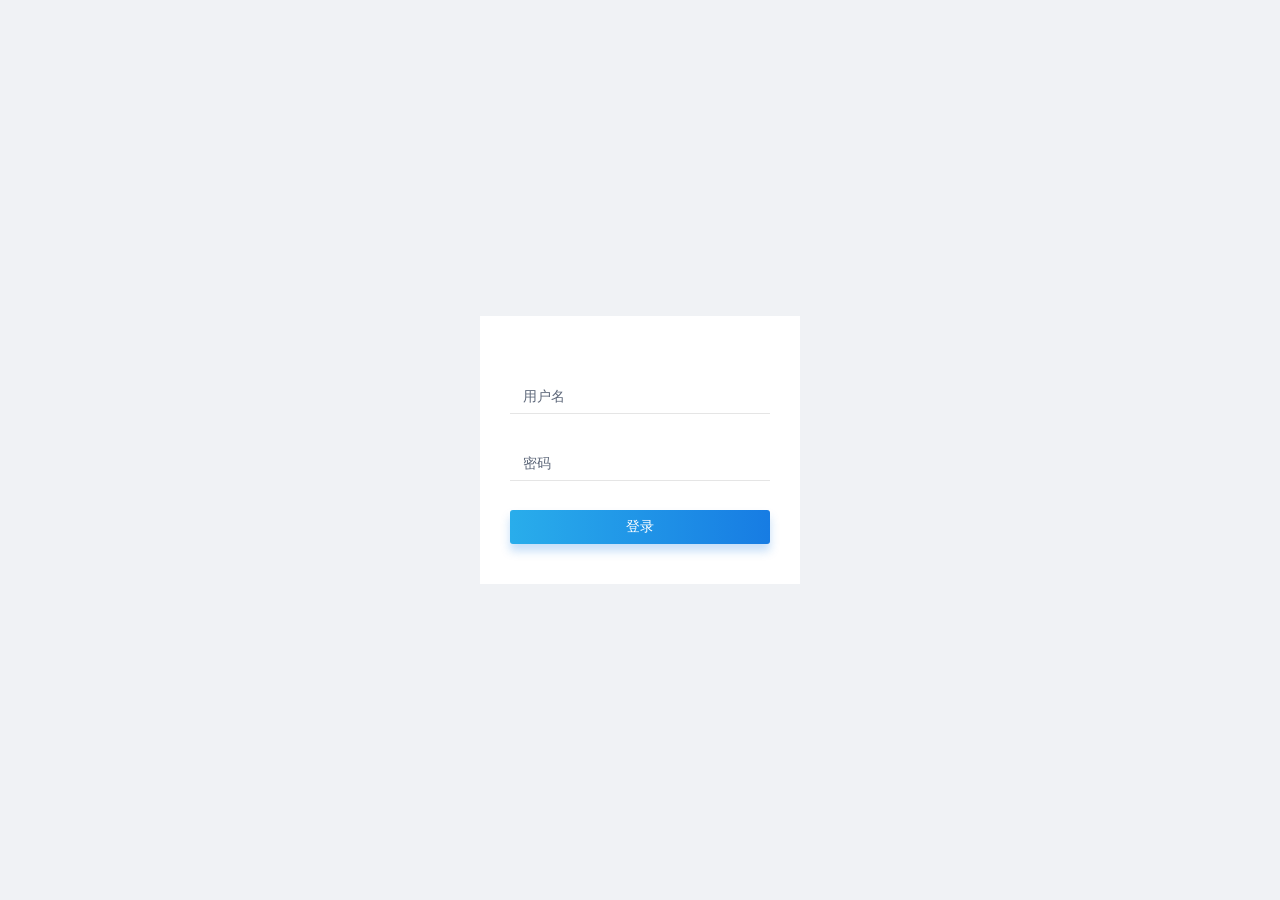
<file: src/main/webapp/login.html>
<!DOCTYPE html>
<html lang="zh-CN">
<head>
    <meta charset="UTF-8">
    <meta http-equiv="X-UA-Compatible" content="IE=edge">
    <meta name="viewport" content="width=device-width, initial-scale=1, maximum-scale=1">
    <link rel="stylesheet" href="framework/layui/css/layui.css">
    <link rel="stylesheet" href="css/login.css">
    <link rel="icon" href="/favicon.ico">
    <title>管理后台</title>
</head>
<body class="login-wrap">
    <div class="login-container">
        <form class="login-form">
            <div class="input-group">
                <input type="text" id="username" class="input-field">
                <label for="username" class="input-label">
                    <span class="label-title">用户名</span>
                </label>
            </div>
            <div class="input-group">
                <input type="password" id="password" class="input-field">
                <label for="password" class="input-label">
                    <span class="label-title">密码</span>
                </label>
            </div>
            <button type="button" class="login-button" id="login">登录<i class="ai ai-enter"></i></button>
        </form>
    </div>
</body>
<script src="framework/layui/layui.js"></script>
<script src="js/config.js"></script>
<script src="js/login.js" data-main="login"></script>
</html>
</file>
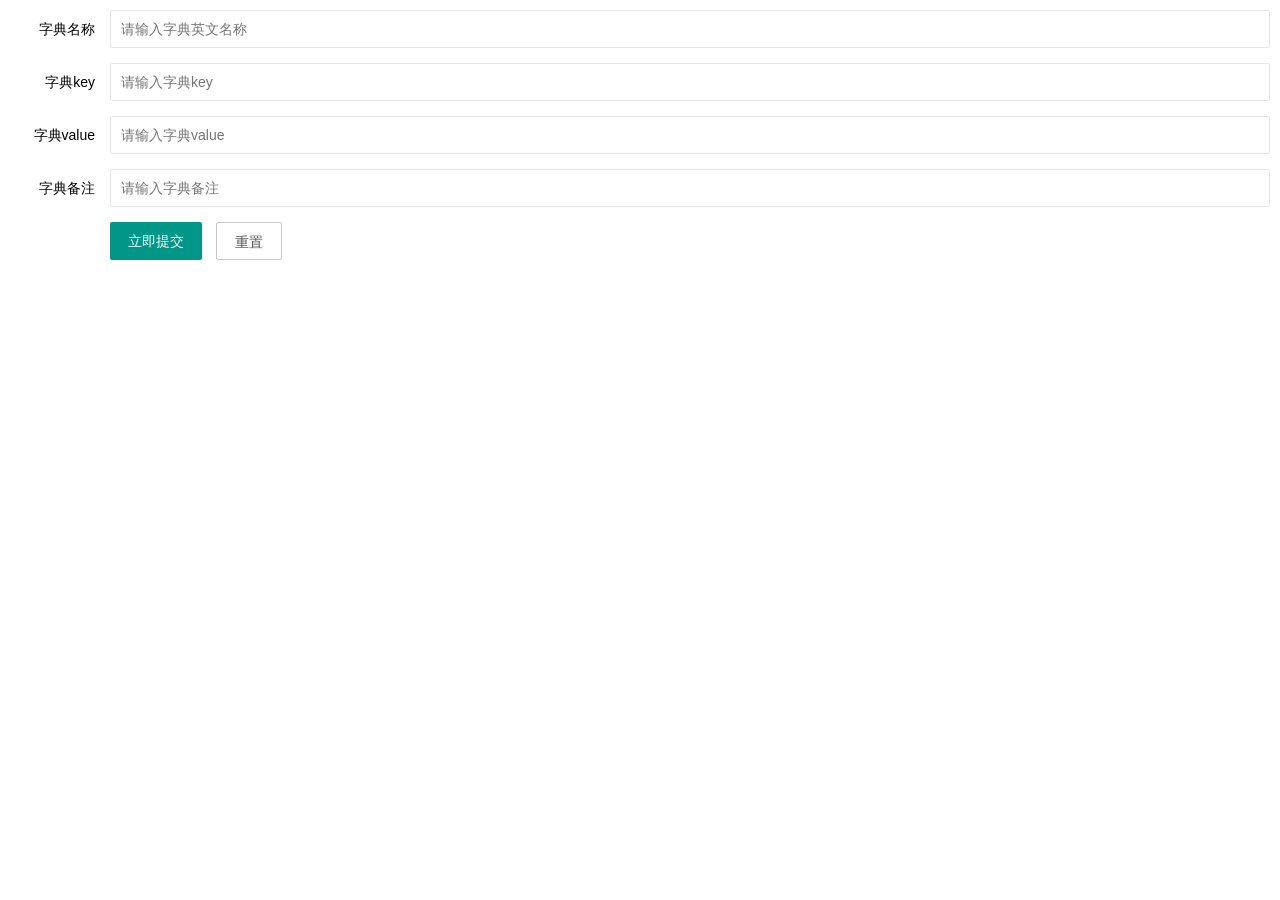
<file: src/main/webapp/views/dictionary-form.html>
<!DOCTYPE html>
<html lang="en">
<head>
    <meta charset="UTF-8">
    <meta http-equiv="X-UA-Compatible" content="IE=edge">
    <link rel="stylesheet" href="../framework/layui/css/layui.css">
    <title></title>
    <style>
        body {
            margin-top: 10px;
            margin-right: 10px;
        }
    </style>
</head>

<body layadmin-themealias="default">


<form class="layui-form" id="dict-form" action="" lay-filter="dict">
    <div class="layui-form-item">
        <label class="layui-form-label">字典名称</label>
        <div class="layui-input-block">
            <input type="text" name="dictName" id="dictName" lay-verify="required" lay-reqtext="字典名称不能为空！" placeholder="请输入字典英文名称" autocomplete="off" class="layui-input" >
        </div>
    </div>
    <div class="layui-form-item">
        <label class="layui-form-label">字典key</label>
        <div class="layui-input-block">
            <input type="text" name="dictKey" placeholder="请输入字典key" autocomplete="off" class="layui-input">
        </div>
    </div>
    <div class="layui-form-item">
        <label class="layui-form-label">字典value</label>
        <div class="layui-input-block">
            <input type="text" name="dictValue" placeholder="请输入字典value" autocomplete="off" class="layui-input">
        </div>
    </div>
    <div class="layui-form-item">
        <label class="layui-form-label">字典备注</label>
        <div class="layui-input-block">
            <input type="text" name="remark" placeholder="请输入字典备注" autocomplete="off" class="layui-input">
        </div>
    </div>
    <div class="layui-form-item">
        <div class="layui-input-block">
            <button type="submit" id="add" class="layui-btn" lay-submit="" lay-filter="submit-btn">立即提交</button>
            <button type="button" id="rsbtn" class="layui-btn layui-btn-primary">重置</button>
        </div>
    </div>
</form>
<script src="../framework/layui/layui.all.js"></script>
<script src="../js/http.js"></script>
<script src="../js/common.js"></script>
<script src="../js/regular.js"></script>
<script>
    //记录当前操作类型
    var type = null;
    //当编辑时，记录用户id
    var dictId = '';
    var $ = layui.$,
        layer = layui.layer,
        http = layui.http,
        form = layui.form;
    form.on('submit(submit-btn)', function (data) {
        var address = "";//请求地址
        var confirmMsg = '';//提示信息
        if (type == 'edit') {
            address = "update";
            confirmMsg = '字典信息更新成功';
        } else {
            address = "add";
            confirmMsg = '添加字典成功';
        }
        var param = data.field;
        param.id = dictId;
        http.post("../api/dict/" + address, param, function (data) {
            var errcode = data.errcode;
            var errmsg = data.errmsg;
            if ("0" == errcode) {
                parent.changed = true;
                layer.confirm(confirmMsg, {
                        icon: 1,
                        btn:['确定', '取消']
                    },
                    function (index) {
                        layer.close(index);
                        var index2 = parent.layer.getFrameIndex(window.name); //获取窗口索引
                        parent.layer.close(index2);
                    });
            } else {
                layer.msg(errmsg);
            }
        });
        return false;
    });
    /**
     *
     * 表单重置
     */
    $("#rsbtn").on('click', function(){
        resetForm('dict-form', 'dict-form');
    });

    function dictEdit(id) {
        dictId = id;//记录id
        type = 'edit';//当前模式为编辑
        layui.define(['form', 'layer'],function(exports){
            var $ = layui.$,
                http = layui.http,
                form = layui.form;
            var param = {};
            param.id = id;
            http.post("../api/dict/getDict", param, function (data) {
                var index = parent.layer.getFrameIndex(window.name); //获取窗口索引
                var errcode = data.errcode;
                var errmsg = data.errmsg;
                if ("0" == errcode) {
                    var info = data.data;
                    form.val("dict", info);
                } else {
                    layer.msg(errmsg);
                }
            });

            $("#dictName").addClass("layui-disabled");
            $('#dictName').attr("disabled", "disabled");
            form.render(null, 'dict');

        });
    }

</script>
</body>
</html>
</file>
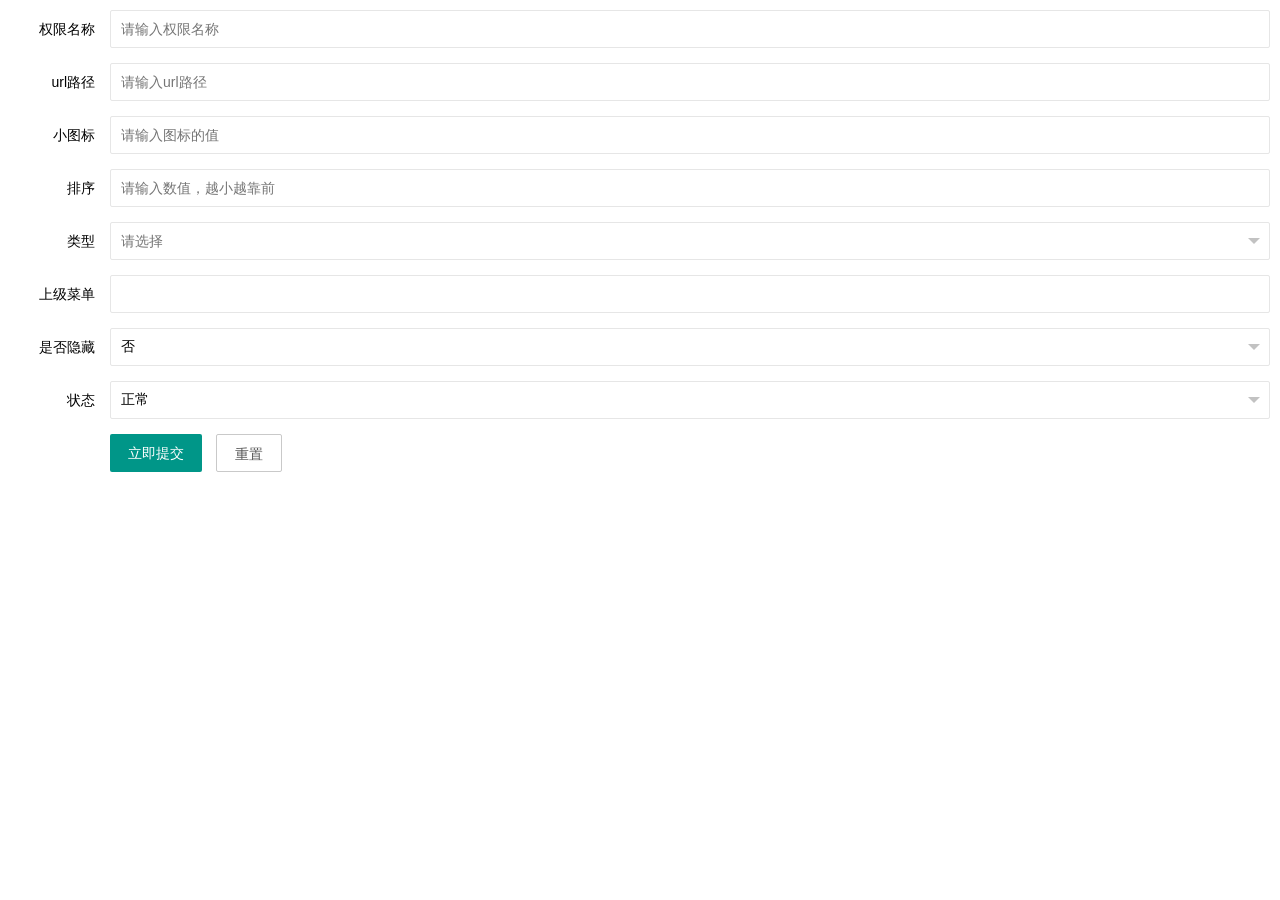
<file: src/main/webapp/views/menu-form.html>
<!DOCTYPE html>
<html lang="en">
<head>
    <meta charset="UTF-8">
    <meta http-equiv="X-UA-Compatible" content="IE=edge">
    <link rel="stylesheet" href="../framework/layui/css/layui.css">
    <title>菜单表单</title>
    <style>
        body {
            margin-top: 10px;
            margin-right: 10px;
        }
    </style>
</head>

<body layadmin-themealias="default">


<form class="layui-form" action="" id="menu-form" lay-filter="menu-form">
    <div class="layui-form-item">
        <label class="layui-form-label">权限名称</label>
        <div class="layui-input-block">
            <input type="text" id="name" name="name" lay-verify="required" lay-reqtext="权限名称不能为空" autocomplete="off"
                   placeholder="请输入权限名称" class="layui-input">
        </div>
    </div>
    <div class="layui-form-item">
        <label class="layui-form-label">url路径</label>
        <div class="layui-input-block">
            <input type="text" name="url" lay-verify="url" placeholder="请输入url路径" autocomplete="off"
                   class="layui-input">
        </div>
    </div>
    <div class="layui-form-item">
        <label class="layui-form-label">小图标</label>
        <div class="layui-input-block">
            <input type="text" name="smallIcon" placeholder="请输入图标的值" autocomplete="off" class="layui-input">
        </div>
    </div>
    <div class="layui-form-item">
        <label class="layui-form-label">排序</label>
        <div class="layui-input-block">
            <input type="text" name="sorting" lay-verify="sorting" placeholder="请输入数值，越小越靠前" autocomplete="off"
                   class="layui-input">
        </div>
    </div>
    <div class="layui-form-item">
        <label class="layui-form-label">类型</label>
        <div class="layui-input-block">
            <select name="type" id="type" lay-verify="required">
                <option value=""></option>
            </select>
        </div>
    </div>
    <div class="layui-form-item">
        <label class="layui-form-label">上级菜单</label>
        <div class="layui-input-block">
            <input type="text" name="parentName" lay-verify="parentName" autocomplete="off"
                   class="layui-input layui-disabled" disabled="disabled">
        </div>
    </div>
    <div class="layui-form-item">
        <label class="layui-form-label">是否隐藏</label>
        <div class="layui-input-block">
            <select name="hide" lay-verify="required">
                <option value=""></option>
                <option value="0" selected="">否</option>
                <option value="1">是</option>
            </select>
        </div>
    </div>
    <div class="layui-form-item">
        <label class="layui-form-label">状态</label>
        <div class="layui-input-block">
            <select name="status" lay-filter="status" lay-verify="required">
                <option value=""></option>
                <option value="1" selected="">正常</option>
                <option value="0">废止</option>
            </select>
        </div>
    </div>
    <div class="layui-form-item">
        <div class="layui-input-block">
            <button type="submit" id="add" class="layui-btn" lay-submit="" lay-filter="submit-btn">立即提交</button>
            <button type="button" id="rsbtn" class="layui-btn layui-btn-primary">重置</button>
        </div>
    </div>
</form>
<script src="../framework/layui/layui.all.js"></script>
<script src="../js/common.js"></script>
<script src="../js/http.js"></script>
<script>
    //记录当前操作类型
    var type = null;
    //当编辑时，记录用户id
    var permissionId = '';
    var menuId = '';
    var $ = layui.$,
        layer = layui.layer,
        http = layui.http,
        form = layui.form;
    //正则验证
    form.verify({
        parentName: function (value) {
            if (value.length <= 0) {
                var type = $('select[name="type"] option:selected').val();
                if (type != "1") {
                    return "上级菜单不能为空";
                }
            }
        }
        , url: function (value) {
            if (value.length <= 0) {
                var type = $('select[name="type"] option:selected').val();
                if (type != '1') {
                    return "url不能为空";
                }
            }
        }
        , sorting: function (value) {
            if (value.length <= 0) {
                //var type = $('select[name="type"] option:selected').val();
                //if (type != '1') {

                    return "排序值不能为空";
                //}
            }
            if (isNaN(value)) {
                return "排序值请输入数字";
            }
        }
    });
    form.on('submit(submit-btn)', function (data) {
        var address = "";//请求地址
        var confirmMsg = '';//提示信息
        var param = data.field;
        param.parentId = permissionId;
        if (type == 'edit') {
            address = "update";
            confirmMsg = '菜单信息更新成功';
            param.id = menuId;
        } else {
            address = "add";
            confirmMsg = '添加菜单成功';
            param.parentId = permissionId;
        }

        http.post("../api/menu/" + address, param, function (data) {
            var index = parent.layer.getFrameIndex(window.name); //获取窗口索引
            var errcode = data.errcode;
            var errmsg = data.errmsg;
            if ("0" == errcode) {
                parent.changed = true;//新增或修改成功刷新
                layer.confirm(confirmMsg, {
                    btn: ['确定', '取消'] //按钮
                }, function () {
                    layer.close(index);
                    parent.layer.close(index);
                });
            } else {
                layer.msg(errmsg, function () {

                });
            }
        });
        return false;

    });

    /**
     *
     * 表单重置
     */
    $("#rsbtn").on('click', function(){
        resetForm('menu-form', 'menu-form');
    });

    function menuEdit(id) {
        menuId = id;//记录id
        type = 'edit';//当前模式为编辑
        var param = {};
        param.permissionId = id;
        http.post("../api/menu/getPermission", param, function (data) {
            var index = parent.layer.getFrameIndex(window.name); //获取窗口索引
            var errcode = data.errcode;
            var errmsg = data.errmsg;
            if ("0" == errcode) {
                var option = '';

                //设置菜单类型不可编辑
                option += getOption(1, false);
                option += getOption(2, false);
                option += getOption(3, false);
                $("#type").append(option);

                var info = data.data;
                form.val("menu-form", info);
            } else {
                layer.msg(errmsg, function () {

                });
            }
        });


        $("#type").addClass("layui-disabled");
        $('#type').attr("disabled", "disabled");
        form.render(null, 'menu-form');
    }


    function parentMenu(menuPid, menuName, menuType) {
        permissionId = menuPid;
        var option = '';
        if (menuType == undefined || menuType == '') {
            option += getOption(1, false);
            option += getOption(2, true);
            option += getOption(3, true);
        }
        var type = parseInt(menuType);
        if (type == 1) {
            option += getOption(1, false);
            option += getOption(2, false);
            option += getOption(3, true);
        } else if (type == 2) {
            option += getOption(1, true);
            option += getOption(2, true);
            option += getOption(3, false);
        } else if (type == 3) {
            option += getOption(1, true);
            option += getOption(2, true);
            option += getOption(3, true);
        }
        $("#type").append(option);
        form.render(null, 'menu-form');
        var val = form.val('menu');
        val.parentName = menuName;
        form.val('menu-form', val);

    }

    function getOption(menuType, disable) {
        var type = parseInt(menuType);
        var html = '';

        if (type == 1) {
            html += "<option value=\"1\"";
            if (disable) {
                html += " disabled=\"\" "
            }
            html += ">分类</option>";
        } else if (type == 2) {
            html += "<option value=\"2\"";
            if (disable) {
                html += " disabled=\"\" "
            }
            html += ">菜单</option>";
        } else if (type == 3) {
            html += "<option value=\"3\"";
            if (disable) {
                html += " disabled=\"\" "
            }
            html += ">操作</option>";
        }
        return html;
    }

</script>
</body>
</html>
</file>
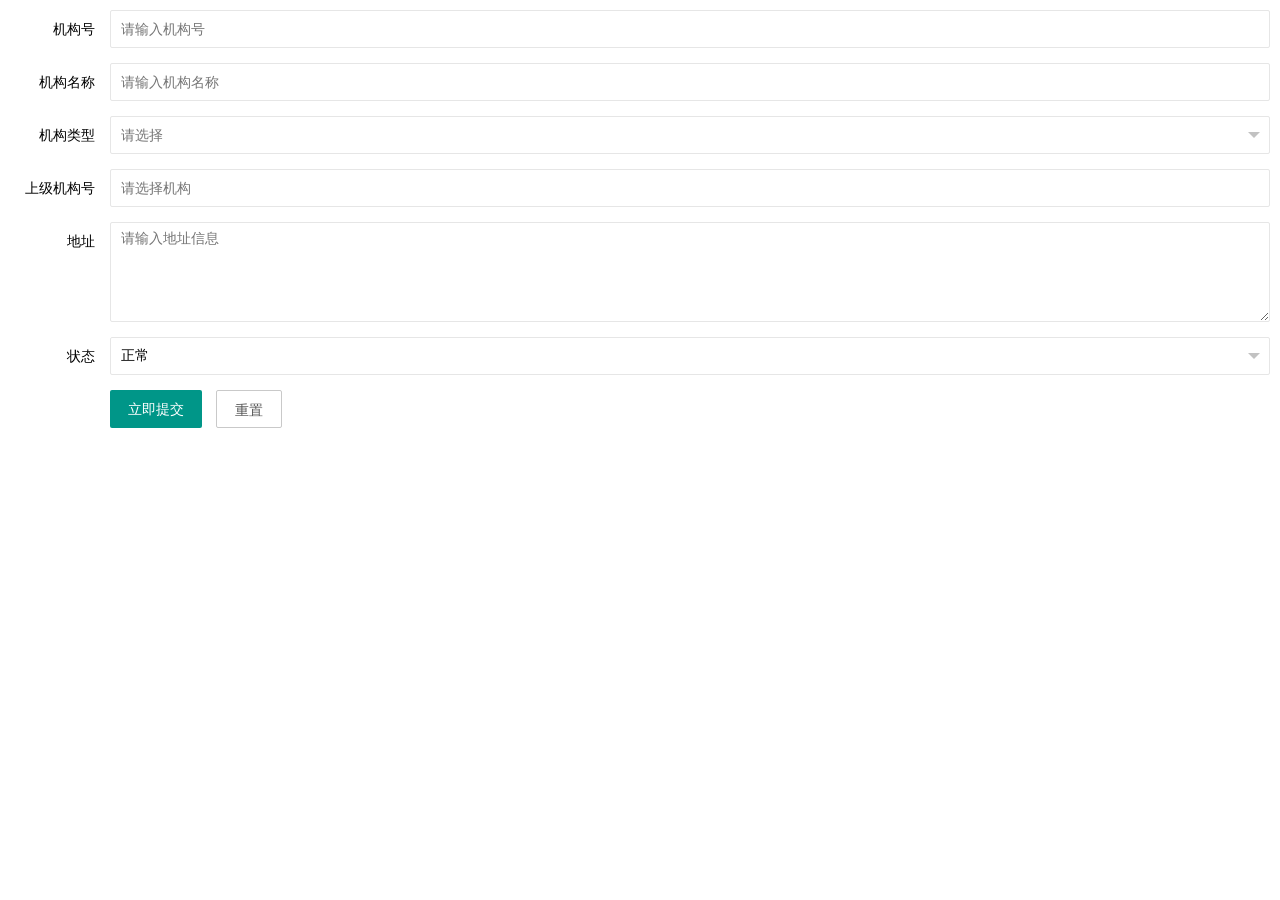
<file: src/main/webapp/views/orgs-form.html>
<!DOCTYPE html>
<html lang="en">
<head>
    <meta charset="UTF-8">
    <meta http-equiv="X-UA-Compatible" content="IE=edge">
    <link rel="stylesheet" href="../framework/layui/css/layui.css">
    <title></title>
    <style>
        body {
            margin-top: 10px;
            margin-right: 10px;
        }
    </style>
</head>

<body layadmin-themealias="default">


<form class="layui-form" action="" id="org-form" lay-filter="org-form" >
    <div class="layui-form-item">
        <label class="layui-form-label">机构号</label>
        <div class="layui-input-block">
            <input type="text" id="orgNo" name="orgNo" lay-verify="required" lay-reqtext="机构号不能为空" autocomplete="off" placeholder="请输入机构号" class="layui-input">
        </div>
    </div>
    <div class="layui-form-item">
        <label class="layui-form-label">机构名称</label>
        <div class="layui-input-block">
            <input type="text" name="name" lay-verify="required" lay-reqtext="机构名称不能为空" placeholder="请输入机构名称" autocomplete="off" class="layui-input" >
        </div>
    </div>
    <div class="layui-form-item">
        <label class="layui-form-label">机构类型</label>
        <div class="layui-input-block">
            <select name="orgLevel" id="orgLevel" lay-filter="org-orgLevel" lay-verify="required">
                <option value=""></option>

            </select>
        </div>

    </div>
    <div class="layui-form-item">
        <label class="layui-form-label">上级机构号</label>
        <div class="layui-input-block">
            <input type="text" name="parentId" lay-verify="parentId" placeholder="请选择机构" autocomplete="off" class="layui-input layui-disabled" disabled="disabled">
        </div>
    </div>
    <div class="layui-form-item layui-form-text">
        <label class="layui-form-label">地址</label>
        <div class="layui-input-block">
            <textarea name="adress" placeholder="请输入地址信息" class="layui-textarea"></textarea>
        </div>
    </div>
    <div class="layui-form-item">
        <label class="layui-form-label">状态</label>
        <div class="layui-input-block">
            <select name="status" lay-filter="aihao" lay-verify="required">
                <option value=""></option>
                <option value="1" selected="">正常</option>
                <option value="0">废止</option>
            </select>
        </div>
    </div>
    <div class="layui-form-item">
        <div class="layui-input-block">
            <button type="submit" id="add" class="layui-btn" lay-submit="" lay-filter="submit-btn">立即提交</button>
            <button type="button" id="rsbtn" class="layui-btn layui-btn-primary">重置</button>
        </div>
    </div>
</form>
<script src="../framework/layui/layui.all.js"></script>
<script src="../js/common.js"></script>
<script src="../js/http.js"></script>
<script>
    //记录当前操作类型
    var type = null;
    //当编辑时，记录用户id
    var orgId = '';
    var $ = layui.$,
        layer = layui.layer,
        http = layui.http,
        form = layui.form;
    //正则验证
    form.verify({
        parentId: function (value) {
            if (value.length <= 0) {
                var orgLevel = $('select[name="orgLevel"] option:selected').val();
                if (orgLevel != "1") {
                    return "上级机构id不能为空";
                }
            }
        }
    });
    form.on('submit(submit-btn)', function(data){
        var address = "";//请求地址
        var confirmMsg = '';//提示信息
        if (type == 'edit') {
            address = "update";
            confirmMsg = '机构信息更新成功';
        }else {
            address = "add";
            confirmMsg = '添加机构成功';
        }
        var param = data.field;
        param.id = orgId;
        http.post("../api/org/" + address, param, function (data) {
            var errcode = data.errcode;
            var errmsg = data.errmsg;
            if ("0" == errcode) {
                parent.changed = true;//新增或修改成功
                layer.confirm(confirmMsg,{
                        icon: 1,
                        btn:['确定', '取消']
                },
                    function (index) {
                        layer.close(index);//关闭提示框
                        var index2 = parent.layer.getFrameIndex(window.name);
                        parent.layer.close(index2);//关闭添加层
                    }
                );
            } else {
                layer.msg(errmsg, function () {

                });
            }
        });
        return false;
    });

    /**
     *
     * 表单重置
     */
    $("#rsbtn").on('click', function(){
        resetForm('org-form', 'org-form');
    });

    function orgEdit(id) {
        orgId = id;//记录id
        type = 'edit';//当前模式为编辑
        var param = {};
        param.orgId = orgId;
        http.post("../api/org/getOrg", param, function (data) {
            var index = parent.layer.getFrameIndex(window.name); //获取窗口索引
            var errcode = data.errcode;
            var errmsg = data.errmsg;
            if ("0" == errcode) {
                var option = '';

                //设置帐号不可编辑
                option += getOption(1, false);
                option += getOption(2, false);
                option += getOption(3, false);
                option += getOption(4, false);
                option += getOption(5, false);
                $("#orgLevel").append(option);

                var info = data.data;
                form.val("org-form", info);
            } else {
                layer.msg(errmsg, function () {

                });
            }
        });
        $("#orgNo").addClass("layui-disabled");
        $('#orgNo').attr("disabled","disabled");
        $("#orgLevel").addClass("layui-disabled");
        $('#orgLevel').attr("disabled","disabled");
        form.render(null, 'org-form');

    }


    function parentOrg(orgNo, level) {
        var orgLevel = parseInt(level);
        var option = '';
        if (orgLevel == undefined || orgLevel == '') {
            option += getOption(1, false);
            option += getOption(2, false);
            option += getOption(3, false);
            option += getOption(4, false);
            option += getOption(5, false);
        }
        var orgLevel = parseInt(orgLevel);
        if (orgLevel == 1) {
            option += getOption(1, true);
            option += getOption(2, false);
            option += getOption(3, false);
            option += getOption(4, true);
            option += getOption(5, true);
        } else if (orgLevel == 3) {
            option += getOption(1, true);
            option += getOption(2, true);
            option += getOption(3, true);
            option += getOption(4, false);
            option += getOption(5, false);
        }
        $("#orgLevel").append(option);
        form.render(null, 'org-form');
        var val = form.val('org');
        val.parentId = orgNo;
        form.val('org-form', val);

    }

    function getOption(orgLevel, disable) {
        var orgLevel = parseInt(orgLevel);
        var html = '';

        if (orgLevel == 1) {
            html += "<option value=\"1\"";
            if (disable) {
                html += " disabled=\"\" "
            }
            html +=">省行</option>";
        } else if (orgLevel == 2) {
            html += "<option value=\"2\"";
            if (disable) {
                html += " disabled=\"\" "
            }
            html +=">省行部门</option>";
        } else if (orgLevel == 3) {
            html += "<option value=\"3\"";
            if (disable) {
                html += " disabled=\"\" "
            }
            html +=">二级行</option>";
        } else if (orgLevel == 4) {
            html += "<option value=\"4\"";
            if (disable) {
                html += " disabled=\"\" "
            }
            html +=">二级行部门</option>";
        } else if (orgLevel == 5) {
            html += "<option value=\"5\"";
            if (disable) {
                html += " disabled=\"\" "
            }
            html +=">网点</option>";
        }
        return html;
    }
</script>
</body>
</html>
</file>
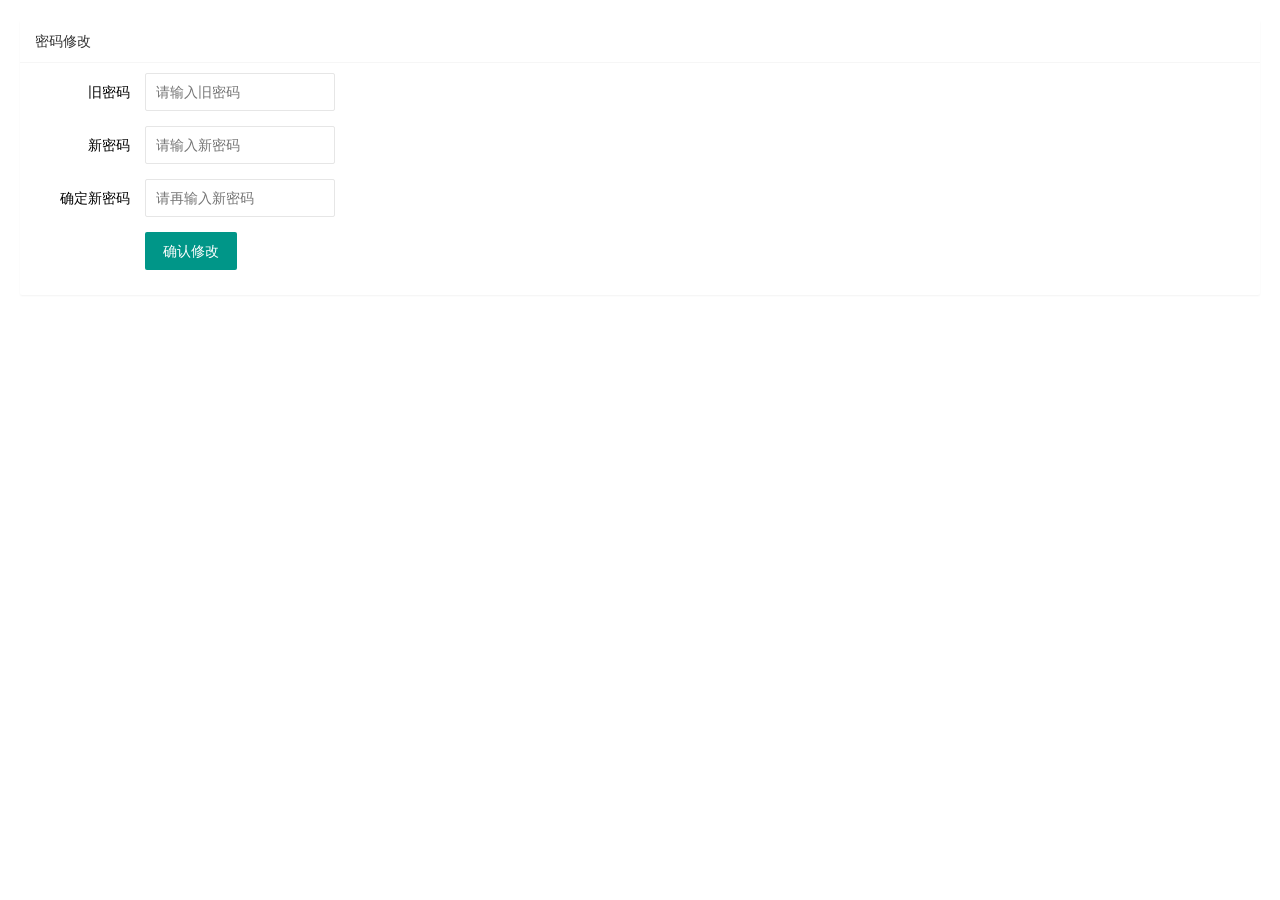
<file: src/main/webapp/views/password-modify.html>
<!DOCTYPE html>
<html lang="en">
<head>
    <meta charset="UTF-8">
    <meta http-equiv="X-UA-Compatible" content="IE=edge">
    <link rel="stylesheet" href="../framework/layui/css/layui.css">
    <link rel="stylesheet" href="../css/view.css">
    <title>基本信息</title>
</head>

<body class="layui-view-body">
<div class="layui-content">
    <div class="layui-row">
        <div class="layui-card">
            <div class="layui-card-header">密码修改</div>
            <form class="layui-form layui-card-body" action="" lay-filter="user">

                <div class="layui-form-item">
                    <label class="layui-form-label">旧密码</label>
                    <div class="layui-input-inline">
                        <input type="password" id="oldPassword" name="oldPassword" lay-verify="required" lay-reqtext="当前密码不能为空" placeholder="请输入旧密码" autocomplete="off" class="layui-input" >
                    </div>
                </div>

                <div class="layui-form-item">
                    <label class="layui-form-label">新密码</label>
                    <div class="layui-input-inline">
                        <input type="password" id="password" name="password" lay-verify="required" lay-reqtext="新密码不能为空"  placeholder="请输入新密码" autocomplete="off" class="layui-input" >
                    </div>
                </div>
                <div class="layui-form-item">
                    <label class="layui-form-label">确定新密码</label>
                    <div class="layui-input-inline">
                        <input type="password" name="repassword" lay-verify="repassword"  placeholder="请再输入新密码" autocomplete="off" class="layui-input" >
                    </div>
                </div>

                <div class="layui-form-item">
                    <div class="layui-input-block">
                        <button type="submit" id="add" class="layui-btn" lay-submit="" lay-filter="submit-btn">确认修改</button>
                    </div>
                </div>
            </form>
        </div>
    </div>
</div>
<script src="../framework/layui/layui.js"></script>
<script src="../js/http.js"></script>
<script src="../js/regular.js"></script>
<script>
    //当编辑时，记录用户id
    layui.define(['form', 'layer'],function(exports){

        var $ = layui.$,
            layer = layui.layer,
            http = layui.http,
            form = layui.form;
        var regular = layui.regular;
        //正则验证
        form.verify({
            repassword: function (value) {
                if (value.length > 0) {
                    var password = $('#password').val();
                    var oldPassword = $('#oldPassword').val();
                    if (password != value) {
                        return "两次密码输入不一致";
                    } else if (password == oldPassword) {
                        return "新密码不能和旧密码一致";
                    }
                } else {
                    return "确认新密码不能为空";
                }
            }
        });
        form.on('submit(submit-btn)', function(data){
            var param = data.field;
            http.post("../api/index/modifyPassword", param, function (data) {
                var errcode = data.errcode;
                var errmsg = data.errmsg;
                if ("0" == errcode) {
                    layer.msg('密码修改成功', {icon: 1});
                } else {
                    layer.msg(errmsg, function () {

                    });
                }
            });
            return false;
        });

    });

</script>
</body>
</html>
</file>
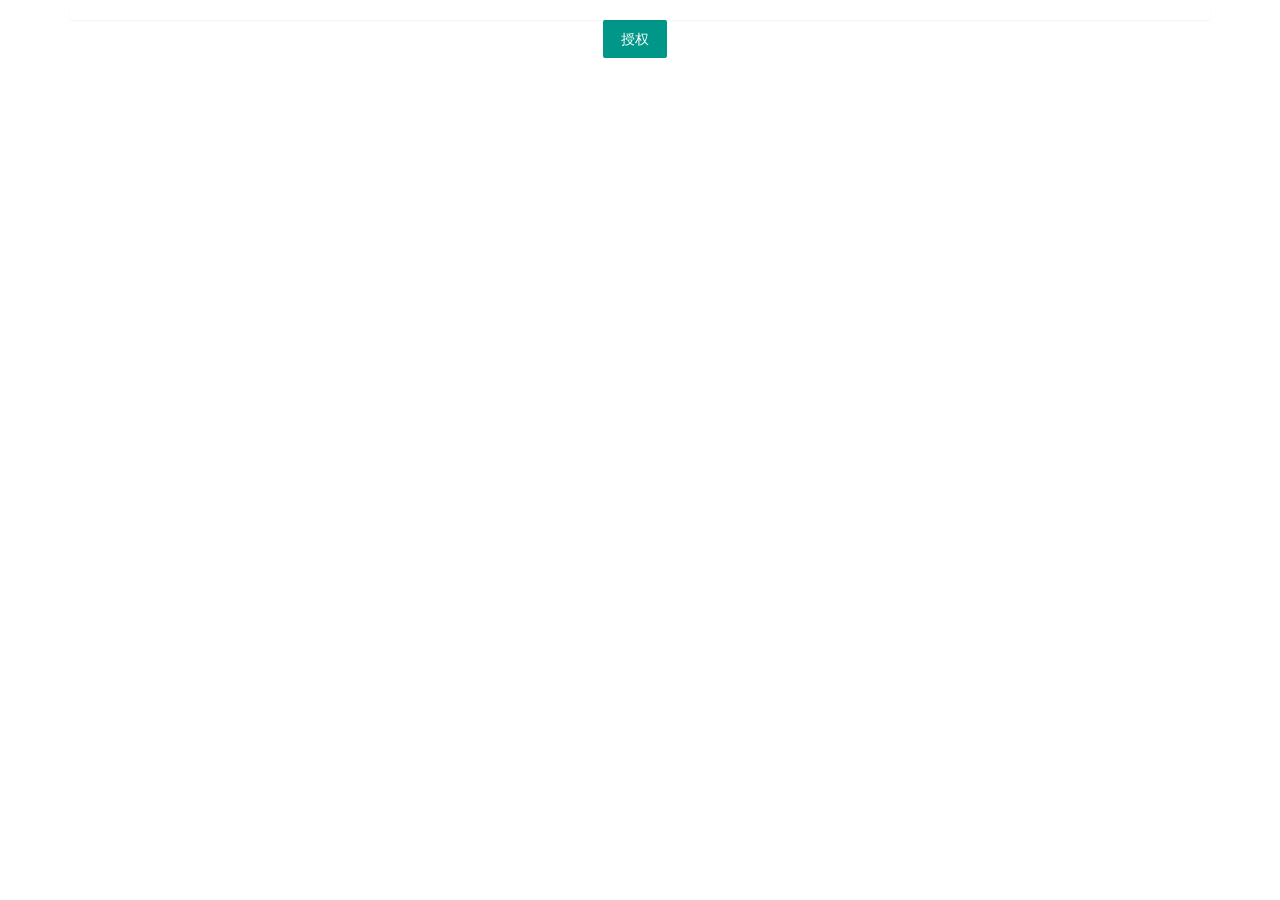
<file: src/main/webapp/views/roles-auth.html>
<!DOCTYPE html>
<html lang="en">
<head>
    <meta charset="UTF-8">
    <meta http-equiv="X-UA-Compatible" content="IE=edge">
    <meta name="viewport" content="width=device-width, initial-scale=1, maximum-scale=1">
    <link rel="stylesheet" href="../framework/layui/css/layui.css">
    <link rel="stylesheet" href="../css/admin.css">
    <link rel="icon" href="/favicon.ico">
    <title>角色授权</title>
</head>
<body class="layui-view-body">
    <div class="layui-container">
        <div class="layui-content">
            <div class="layui-row">
                <div class="layui-card">
                    <div class="layui-card-body">
                        <div id="permission-tree" class="demo-tree"></div>
                    </div>
                </div>
            </div>
        </div>
    </div>
        <div class="center layui-btn-container">
            <button type="submit" class="layui-btn" lay-submit="" id="authorization">授权</button>
        </div>
    </div>
    <script src="../framework/layui/layui.all.js"></script>
    <script src="../js/http.js"></script>
    <script>
        var tree = layui.tree
            ,$ = layui.$
            ,layer = layui.layer
            ,util = layui.util
            ,http = layui.http;
        var rId = '';
        /**
         * 查询角色权限树
         */
        function getRolePermission(roleId) {
            rId = roleId;
            var param = {};
            param.roleId = roleId;
            //查询机构树
            http.post('../api/role/getRolePermission', param, function (respone) {
                var errcode = respone.errcode;
                if (errcode == '0') {
                    var data = respone.data;

                    tree.render({
                        elem: '#permission-tree'
                        ,id:'permission-tree'
                        ,data: data
                        ,showCheckbox: true  //是否仅允许节点左侧图标控制展开收缩
                        ,click: function(obj){

                        }
                    });
                }
            });
        }
        /**
         * 授权按钮
         */
        $('#authorization').click(function () {
            var checkedData = tree.getChecked('permission-tree'); //获取选中节点的数据
            var ids = new Array();
            for (var i = 0; i < checkedData.length; i++) {
                var node = checkedData[i];
                getIds(node, ids);
            }
            if (ids.length == 0) {
                layer.confirm("请确认是否清空授权", {
                        icon: 1,
                        btn: ['确定', '取消']
                    },
                    function (index) {
                        layer.close(index);//关闭提示框
                        updatePermission(ids);
                    }
                );
            } else {
                updatePermission(ids);
            }
        });

        /**
         * 更新权限
         * @param ids
         */
        function updatePermission(ids){
            var param = {};
            param.roleId = rId;
            var confirmMsg;//授权提示信息
            if(ids == null || ids == undefined || ids == ""){
                confirmMsg = "清空权限成功！";
            }else{
                confirmMsg = "授权成功！";
            }
            param.permissionIds = ids;
            http.setHeader("Content-Type", "application/json; charset=utf-8");
            http.post("../api/role/updateRolePermission", JSON.stringify(param), function (data) {
                var index = parent.layer.getFrameIndex(window.name); //获取窗口索引
                var errcode = data.errcode;
                var errmsg = data.errmsg;
                if ("0" == errcode) {
                    layer.confirm(confirmMsg, {
                        btn: ['确定','取消'] //按钮
                    }, function(){
                        layer.close(index);
                        parent.layer.close(index);
                    }, function(){

                    });
                } else {
                    layer.msg(errmsg, function () {

                    });
                }
            });
        }
        function getIds(node, ids) {
            var id = node.id;
            ids.push(id);
            var children = node.children;
            for (var i = 0; i < children.length; i ++) {
                var child = children[i];
                getIds(child, ids);
            }
            return ids;
        }

    </script>
</body>
</html>
</file>
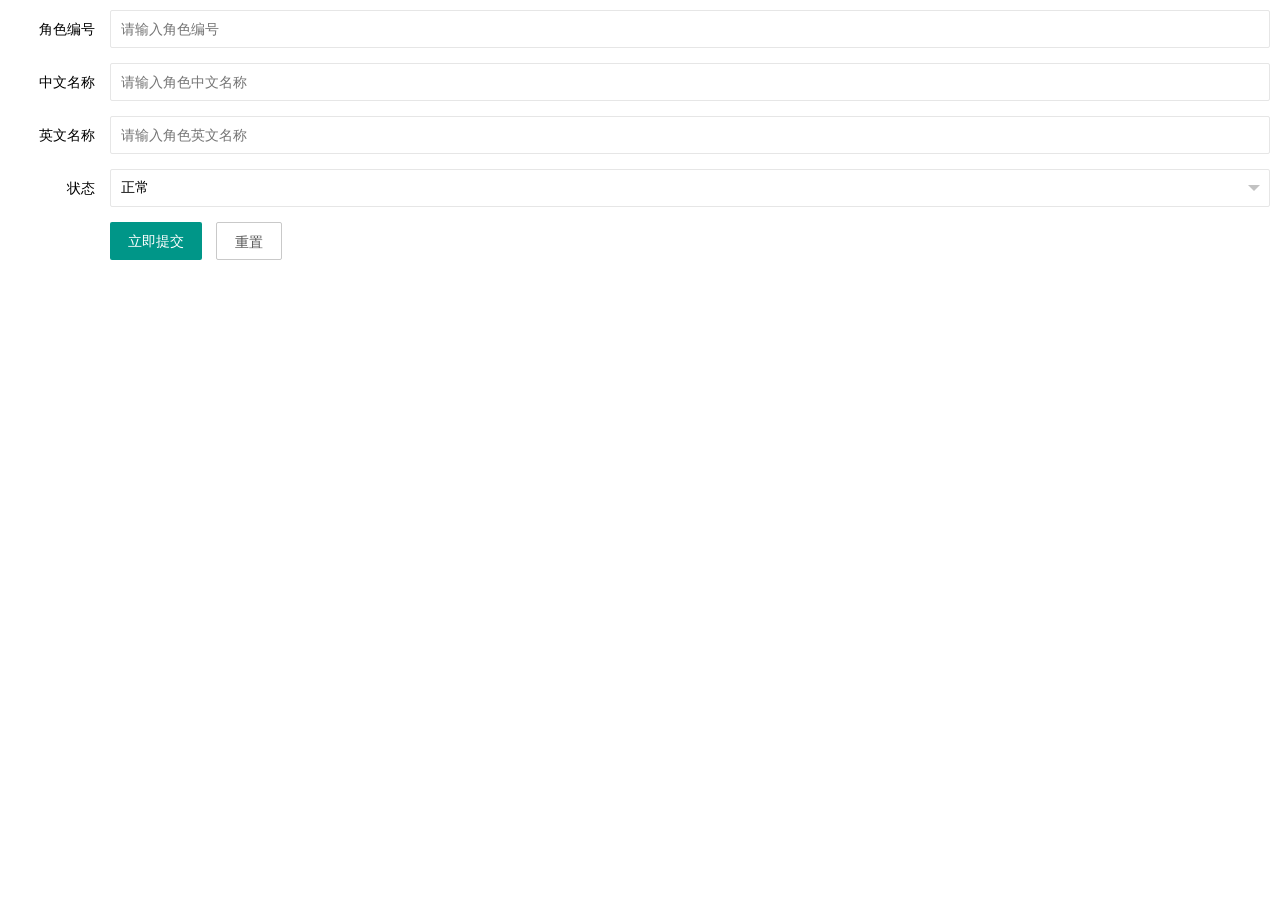
<file: src/main/webapp/views/roles-form.html>
<!DOCTYPE html>
<html lang="en">
<head>
    <meta charset="UTF-8">
    <meta http-equiv="X-UA-Compatible" content="IE=edge">
    <link rel="stylesheet" href="../framework/layui/css/layui.css">
    <title></title>
    <style>
        body {
            margin-top: 10px;
            margin-right: 10px;
        }
    </style>
</head>

<body layadmin-themealias="default">


<form class="layui-form" id="role" action="" lay-filter="role">
    <div class="layui-form-item">
        <label class="layui-form-label">角色编号</label>
        <div class="layui-input-block">
            <input type="text" id="roleNo" name="roleNo" lay-verify="required" lay-reqtext="角色编号不能为空！" autocomplete="off" placeholder="请输入角色编号" class="layui-input">
        </div>
    </div>
    <div class="layui-form-item">
        <label class="layui-form-label">中文名称</label>
        <div class="layui-input-block">
            <input type="text" name="name" lay-verify="required" lay-reqtext="中文名称不能为空！" placeholder="请输入角色中文名称" autocomplete="off" class="layui-input" >
        </div>
    </div>
    <div class="layui-form-item">
        <label class="layui-form-label">英文名称</label>
        <div class="layui-input-block">
            <input type="text" name="engName" placeholder="请输入角色英文名称" autocomplete="off" class="layui-input" >
        </div>
    </div>
    <div class="layui-form-item">
        <label class="layui-form-label">状态</label>
        <div class="layui-input-block">
            <select name="status" lay-filter="aihao" lay-verify="required">
                <option value=""></option>
                <option value="1" selected="">正常</option>
                <option value="0">废止</option>
            </select>
        </div>
    </div>
    <div class="layui-form-item">
        <div class="layui-input-block">
            <button type="submit" id="add" class="layui-btn" lay-submit="" lay-filter="submit-btn">立即提交</button>
            <button type="button" id="rsbtn" class="layui-btn layui-btn-primary">重置</button>
        </div>
    </div>
</form>
<script src="../framework/layui/layui.js"></script>
<script src="../js/http.js"></script>
<script src="../js/common.js"></script>
<script src="../js/regular.js"></script>
<script>
    //记录当前操作类型
    var type = null;
    //当编辑时，记录用户id
    var roleId = '';
    layui.define(['form', 'layer'],function(exports){

        var $ = layui.$,
            layer = layui.layer,
            http = layui.http,
            form = layui.form;
        var regular = layui.regular;
        form.on('submit(submit-btn)', function (data) {
            var address = "";//请求地址
            var confirmMsg = '';//提示信息
            if (type == 'edit') {
                address = "update";
                confirmMsg = '角色信息更新成功';
            } else {
                address = "add";
                confirmMsg = '添加角色成功';
            }
            var param = data.field;
            param.id = roleId;
            http.post("../api/role/" + address, param, function (data) {
                var errcode = data.errcode;
                var errmsg = data.errmsg;
                if ("0" == errcode) {
                    parent.changed = true;
                    layer.confirm(confirmMsg,{
                            icon: 1,
                            btn:['确定']
                        },
                        function (index) {
                            layer.close(index);
                            var index2 = parent.layer.getFrameIndex(window.name); //获取窗口索引
                            parent.layer.close(index2);
                        });
                } else {
                    layer.msg(errmsg);
                }
            });
            return false;
        });
    });

    /**
     *
     * 表单重置
     */
    $("#rsbtn").on('click', function(){
        resetForm('role', 'role');
    });
    function roleEdit(id) {
        roleId = id;//记录id
        type = 'edit';//当前模式为编辑
        layui.define(['form', 'layer'],function(exports){
            var $ = layui.$,
                http = layui.http,
                form = layui.form;
            var param = {};
            param.roleId = id;
            http.post("../api/role/getRole", param, function (data) {
                var index = parent.layer.getFrameIndex(window.name); //获取窗口索引
                var errcode = data.errcode;
                var errmsg = data.errmsg;
                if ("0" == errcode) {
                    var info = data.data;
                    form.val("role", info);

                } else {
                    layer.msg(errmsg);
                }
            });
            //设置角色编号不可编辑
            $("#roleNo").addClass("layui-disabled");
            $('#roleNo').attr("disabled","disabled");
            form.render(null, 'role');

        });
    }

</script>
</body>
</html>
</file>
<file: src/main/webapp/framework/layui/css/layui.css>
/** layui-v2.5.5 MIT License By https://www.layui.com */
 .layui-inline,img{display:inline-block;vertical-align:middle}h1,h2,h3,h4,h5,h6{font-weight:400}.layui-edge,.layui-header,.layui-inline,.layui-main{position:relative}.layui-body,.layui-edge,.layui-elip{overflow:hidden}.layui-btn,.layui-edge,.layui-inline,img{vertical-align:middle}.layui-btn,.layui-disabled,.layui-icon,.layui-unselect{-moz-user-select:none;-webkit-user-select:none;-ms-user-select:none}.layui-elip,.layui-form-checkbox span,.layui-form-pane .layui-form-label{text-overflow:ellipsis;white-space:nowrap}.layui-breadcrumb,.layui-tree-btnGroup{visibility:hidden}blockquote,body,button,dd,div,dl,dt,form,h1,h2,h3,h4,h5,h6,input,li,ol,p,pre,td,textarea,th,ul{margin:0;padding:0;-webkit-tap-highlight-color:rgba(0,0,0,0)}a:active,a:hover{outline:0}img{border:none}li{list-style:none}table{border-collapse:collapse;border-spacing:0}h4,h5,h6{font-size:100%}button,input,optgroup,option,select,textarea{font-family:inherit;font-size:inherit;font-style:inherit;font-weight:inherit;outline:0}pre{white-space:pre-wrap;white-space:-moz-pre-wrap;white-space:-pre-wrap;white-space:-o-pre-wrap;word-wrap:break-word}body{line-height:24px;font:14px Helvetica Neue,Helvetica,PingFang SC,Tahoma,Arial,sans-serif}hr{height:1px;margin:10px 0;border:0;clear:both}a{color:#333;text-decoration:none}a:hover{color:#777}a cite{font-style:normal;*cursor:pointer}.layui-border-box,.layui-border-box *{box-sizing:border-box}.layui-box,.layui-box *{box-sizing:content-box}.layui-clear{clear:both;*zoom:1}.layui-clear:after{content:'\20';clear:both;*zoom:1;display:block;height:0}.layui-inline{*display:inline;*zoom:1}.layui-edge{display:inline-block;width:0;height:0;border-width:6px;border-style:dashed;border-color:transparent}.layui-edge-top{top:-4px;border-bottom-color:#999;border-bottom-style:solid}.layui-edge-right{border-left-color:#999;border-left-style:solid}.layui-edge-bottom{top:2px;border-top-color:#999;border-top-style:solid}.layui-edge-left{border-right-color:#999;border-right-style:solid}.layui-disabled,.layui-disabled:hover{color:#d2d2d2!important;cursor:not-allowed!important}.layui-circle{border-radius:100%}.layui-show{display:block!important}.layui-hide{display:none!important}@font-face{font-family:layui-icon;src:url(../font/iconfont.eot?v=250);src:url(../font/iconfont.eot?v=250#iefix) format('embedded-opentype'),url(../font/iconfont.woff2?v=250) format('woff2'),url(../font/iconfont.woff?v=250) format('woff'),url(../font/iconfont.ttf?v=250) format('truetype'),url(../font/iconfont.svg?v=250#layui-icon) format('svg')}.layui-icon{font-family:layui-icon!important;font-size:16px;font-style:normal;-webkit-font-smoothing:antialiased;-moz-osx-font-smoothing:grayscale}.layui-icon-reply-fill:before{content:"\e611"}.layui-icon-set-fill:before{content:"\e614"}.layui-icon-menu-fill:before{content:"\e60f"}.layui-icon-search:before{content:"\e615"}.layui-icon-share:before{content:"\e641"}.layui-icon-set-sm:before{content:"\e620"}.layui-icon-engine:before{content:"\e628"}.layui-icon-close:before{content:"\1006"}.layui-icon-close-fill:before{content:"\1007"}.layui-icon-chart-screen:before{content:"\e629"}.layui-icon-star:before{content:"\e600"}.layui-icon-circle-dot:before{content:"\e617"}.layui-icon-chat:before{content:"\e606"}.layui-icon-release:before{content:"\e609"}.layui-icon-list:before{content:"\e60a"}.layui-icon-chart:before{content:"\e62c"}.layui-icon-ok-circle:before{content:"\1005"}.layui-icon-layim-theme:before{content:"\e61b"}.layui-icon-table:before{content:"\e62d"}.layui-icon-right:before{content:"\e602"}.layui-icon-left:before{content:"\e603"}.layui-icon-cart-simple:before{content:"\e698"}.layui-icon-face-cry:before{content:"\e69c"}.layui-icon-face-smile:before{content:"\e6af"}.layui-icon-survey:before{content:"\e6b2"}.layui-icon-tree:before{content:"\e62e"}.layui-icon-upload-circle:before{content:"\e62f"}.layui-icon-add-circle:before{content:"\e61f"}.layui-icon-download-circle:before{content:"\e601"}.layui-icon-templeate-1:before{content:"\e630"}.layui-icon-util:before{content:"\e631"}.layui-icon-face-surprised:before{content:"\e664"}.layui-icon-edit:before{content:"\e642"}.layui-icon-speaker:before{content:"\e645"}.layui-icon-down:before{content:"\e61a"}.layui-icon-file:before{content:"\e621"}.layui-icon-layouts:before{content:"\e632"}.layui-icon-rate-half:before{content:"\e6c9"}.layui-icon-add-circle-fine:before{content:"\e608"}.layui-icon-prev-circle:before{content:"\e633"}.layui-icon-read:before{content:"\e705"}.layui-icon-404:before{content:"\e61c"}.layui-icon-carousel:before{content:"\e634"}.layui-icon-help:before{content:"\e607"}.layui-icon-code-circle:before{content:"\e635"}.layui-icon-water:before{content:"\e636"}.layui-icon-username:before{content:"\e66f"}.layui-icon-find-fill:before{content:"\e670"}.layui-icon-about:before{content:"\e60b"}.layui-icon-location:before{content:"\e715"}.layui-icon-up:before{content:"\e619"}.layui-icon-pause:before{content:"\e651"}.layui-icon-date:before{content:"\e637"}.layui-icon-layim-uploadfile:before{content:"\e61d"}.layui-icon-delete:before{content:"\e640"}.layui-icon-play:before{content:"\e652"}.layui-icon-top:before{content:"\e604"}.layui-icon-friends:before{content:"\e612"}.layui-icon-refresh-3:before{content:"\e9aa"}.layui-icon-ok:before{content:"\e605"}.layui-icon-layer:before{content:"\e638"}.layui-icon-face-smile-fine:before{content:"\e60c"}.layui-icon-dollar:before{content:"\e659"}.layui-icon-group:before{content:"\e613"}.layui-icon-layim-download:before{content:"\e61e"}.layui-icon-picture-fine:before{content:"\e60d"}.layui-icon-link:before{content:"\e64c"}.layui-icon-diamond:before{content:"\e735"}.layui-icon-log:before{content:"\e60e"}.layui-icon-rate-solid:before{content:"\e67a"}.layui-icon-fonts-del:before{content:"\e64f"}.layui-icon-unlink:before{content:"\e64d"}.layui-icon-fonts-clear:before{content:"\e639"}.layui-icon-triangle-r:before{content:"\e623"}.layui-icon-circle:before{content:"\e63f"}.layui-icon-radio:before{content:"\e643"}.layui-icon-align-center:before{content:"\e647"}.layui-icon-align-right:before{content:"\e648"}.layui-icon-align-left:before{content:"\e649"}.layui-icon-loading-1:before{content:"\e63e"}.layui-icon-return:before{content:"\e65c"}.layui-icon-fonts-strong:before{content:"\e62b"}.layui-icon-upload:before{content:"\e67c"}.layui-icon-dialogue:before{content:"\e63a"}.layui-icon-video:before{content:"\e6ed"}.layui-icon-headset:before{content:"\e6fc"}.layui-icon-cellphone-fine:before{content:"\e63b"}.layui-icon-add-1:before{content:"\e654"}.layui-icon-face-smile-b:before{content:"\e650"}.layui-icon-fonts-html:before{content:"\e64b"}.layui-icon-form:before{content:"\e63c"}.layui-icon-cart:before{content:"\e657"}.layui-icon-camera-fill:before{content:"\e65d"}.layui-icon-tabs:before{content:"\e62a"}.layui-icon-fonts-code:before{content:"\e64e"}.layui-icon-fire:before{content:"\e756"}.layui-icon-set:before{content:"\e716"}.layui-icon-fonts-u:before{content:"\e646"}.layui-icon-triangle-d:before{content:"\e625"}.layui-icon-tips:before{content:"\e702"}.layui-icon-picture:before{content:"\e64a"}.layui-icon-more-vertical:before{content:"\e671"}.layui-icon-flag:before{content:"\e66c"}.layui-icon-loading:before{content:"\e63d"}.layui-icon-fonts-i:before{content:"\e644"}.layui-icon-refresh-1:before{content:"\e666"}.layui-icon-rmb:before{content:"\e65e"}.layui-icon-home:before{content:"\e68e"}.layui-icon-user:before{content:"\e770"}.layui-icon-notice:before{content:"\e667"}.layui-icon-login-weibo:before{content:"\e675"}.layui-icon-voice:before{content:"\e688"}.layui-icon-upload-drag:before{content:"\e681"}.layui-icon-login-qq:before{content:"\e676"}.layui-icon-snowflake:before{content:"\e6b1"}.layui-icon-file-b:before{content:"\e655"}.layui-icon-template:before{content:"\e663"}.layui-icon-auz:before{content:"\e672"}.layui-icon-console:before{content:"\e665"}.layui-icon-app:before{content:"\e653"}.layui-icon-prev:before{content:"\e65a"}.layui-icon-website:before{content:"\e7ae"}.layui-icon-next:before{content:"\e65b"}.layui-icon-component:before{content:"\e857"}.layui-icon-more:before{content:"\e65f"}.layui-icon-login-wechat:before{content:"\e677"}.layui-icon-shrink-right:before{content:"\e668"}.layui-icon-spread-left:before{content:"\e66b"}.layui-icon-camera:before{content:"\e660"}.layui-icon-note:before{content:"\e66e"}.layui-icon-refresh:before{content:"\e669"}.layui-icon-female:before{content:"\e661"}.layui-icon-male:before{content:"\e662"}.layui-icon-password:before{content:"\e673"}.layui-icon-senior:before{content:"\e674"}.layui-icon-theme:before{content:"\e66a"}.layui-icon-tread:before{content:"\e6c5"}.layui-icon-praise:before{content:"\e6c6"}.layui-icon-star-fill:before{content:"\e658"}.layui-icon-rate:before{content:"\e67b"}.layui-icon-template-1:before{content:"\e656"}.layui-icon-vercode:before{content:"\e679"}.layui-icon-cellphone:before{content:"\e678"}.layui-icon-screen-full:before{content:"\e622"}.layui-icon-screen-restore:before{content:"\e758"}.layui-icon-cols:before{content:"\e610"}.layui-icon-export:before{content:"\e67d"}.layui-icon-print:before{content:"\e66d"}.layui-icon-slider:before{content:"\e714"}.layui-icon-addition:before{content:"\e624"}.layui-icon-subtraction:before{content:"\e67e"}.layui-icon-service:before{content:"\e626"}.layui-icon-transfer:before{content:"\e691"}.layui-main{width:1140px;margin:0 auto}.layui-header{z-index:1000;height:60px}.layui-header a:hover{transition:all .5s;-webkit-transition:all .5s}.layui-side{position:fixed;left:0;top:0;bottom:0;z-index:999;width:200px;overflow-x:hidden}.layui-side-scroll{position:relative;width:220px;height:100%;overflow-x:hidden}.layui-body{position:absolute;left:200px;right:0;top:0;bottom:0;z-index:998;width:auto;overflow-y:auto;box-sizing:border-box}.layui-layout-body{overflow:hidden}.layui-layout-admin .layui-header{background-color:#23262E}.layui-layout-admin .layui-side{top:60px;width:200px;overflow-x:hidden}.layui-layout-admin .layui-body{position:fixed;top:60px;bottom:44px}.layui-layout-admin .layui-main{width:auto;margin:0 15px}.layui-layout-admin .layui-footer{position:fixed;left:200px;right:0;bottom:0;height:44px;line-height:44px;padding:0 15px;background-color:#eee}.layui-layout-admin .layui-logo{position:absolute;left:0;top:0;width:200px;height:100%;line-height:60px;text-align:center;color:#009688;font-size:16px}.layui-layout-admin .layui-header .layui-nav{background:0 0}.layui-layout-left{position:absolute!important;left:200px;top:0}.layui-layout-right{position:absolute!important;right:0;top:0}.layui-container{position:relative;margin:0 auto;padding:0 15px;box-sizing:border-box}.layui-fluid{position:relative;margin:0 auto;padding:0 15px}.layui-row:after,.layui-row:before{content:'';display:block;clear:both}.layui-col-lg1,.layui-col-lg10,.layui-col-lg11,.layui-col-lg12,.layui-col-lg2,.layui-col-lg3,.layui-col-lg4,.layui-col-lg5,.layui-col-lg6,.layui-col-lg7,.layui-col-lg8,.layui-col-lg9,.layui-col-md1,.layui-col-md10,.layui-col-md11,.layui-col-md12,.layui-col-md2,.layui-col-md3,.layui-col-md4,.layui-col-md5,.layui-col-md6,.layui-col-md7,.layui-col-md8,.layui-col-md9,.layui-col-sm1,.layui-col-sm10,.layui-col-sm11,.layui-col-sm12,.layui-col-sm2,.layui-col-sm3,.layui-col-sm4,.layui-col-sm5,.layui-col-sm6,.layui-col-sm7,.layui-col-sm8,.layui-col-sm9,.layui-col-xs1,.layui-col-xs10,.layui-col-xs11,.layui-col-xs12,.layui-col-xs2,.layui-col-xs3,.layui-col-xs4,.layui-col-xs5,.layui-col-xs6,.layui-col-xs7,.layui-col-xs8,.layui-col-xs9{position:relative;display:block;box-sizing:border-box}.layui-col-xs1,.layui-col-xs10,.layui-col-xs11,.layui-col-xs12,.layui-col-xs2,.layui-col-xs3,.layui-col-xs4,.layui-col-xs5,.layui-col-xs6,.layui-col-xs7,.layui-col-xs8,.layui-col-xs9{float:left}.layui-col-xs1{width:8.33333333%}.layui-col-xs2{width:16.66666667%}.layui-col-xs3{width:25%}.layui-col-xs4{width:33.33333333%}.layui-col-xs5{width:41.66666667%}.layui-col-xs6{width:50%}.layui-col-xs7{width:58.33333333%}.layui-col-xs8{width:66.66666667%}.layui-col-xs9{width:75%}.layui-col-xs10{width:83.33333333%}.layui-col-xs11{width:91.66666667%}.layui-col-xs12{width:100%}.layui-col-xs-offset1{margin-left:8.33333333%}.layui-col-xs-offset2{margin-left:16.66666667%}.layui-col-xs-offset3{margin-left:25%}.layui-col-xs-offset4{margin-left:33.33333333%}.layui-col-xs-offset5{margin-left:41.66666667%}.layui-col-xs-offset6{margin-left:50%}.layui-col-xs-offset7{margin-left:58.33333333%}.layui-col-xs-offset8{margin-left:66.66666667%}.layui-col-xs-offset9{margin-left:75%}.layui-col-xs-offset10{margin-left:83.33333333%}.layui-col-xs-offset11{margin-left:91.66666667%}.layui-col-xs-offset12{margin-left:100%}@media screen and (max-width:768px){.layui-hide-xs{display:none!important}.layui-show-xs-block{display:block!important}.layui-show-xs-inline{display:inline!important}.layui-show-xs-inline-block{display:inline-block!important}}@media screen and (min-width:768px){.layui-container{width:750px}.layui-hide-sm{display:none!important}.layui-show-sm-block{display:block!important}.layui-show-sm-inline{display:inline!important}.layui-show-sm-inline-block{display:inline-block!important}.layui-col-sm1,.layui-col-sm10,.layui-col-sm11,.layui-col-sm12,.layui-col-sm2,.layui-col-sm3,.layui-col-sm4,.layui-col-sm5,.layui-col-sm6,.layui-col-sm7,.layui-col-sm8,.layui-col-sm9{float:left}.layui-col-sm1{width:8.33333333%}.layui-col-sm2{width:16.66666667%}.layui-col-sm3{width:25%}.layui-col-sm4{width:33.33333333%}.layui-col-sm5{width:41.66666667%}.layui-col-sm6{width:50%}.layui-col-sm7{width:58.33333333%}.layui-col-sm8{width:66.66666667%}.layui-col-sm9{width:75%}.layui-col-sm10{width:83.33333333%}.layui-col-sm11{width:91.66666667%}.layui-col-sm12{width:100%}.layui-col-sm-offset1{margin-left:8.33333333%}.layui-col-sm-offset2{margin-left:16.66666667%}.layui-col-sm-offset3{margin-left:25%}.layui-col-sm-offset4{margin-left:33.33333333%}.layui-col-sm-offset5{margin-left:41.66666667%}.layui-col-sm-offset6{margin-left:50%}.layui-col-sm-offset7{margin-left:58.33333333%}.layui-col-sm-offset8{margin-left:66.66666667%}.layui-col-sm-offset9{margin-left:75%}.layui-col-sm-offset10{margin-left:83.33333333%}.layui-col-sm-offset11{margin-left:91.66666667%}.layui-col-sm-offset12{margin-left:100%}}@media screen and (min-width:992px){.layui-container{width:970px}.layui-hide-md{display:none!important}.layui-show-md-block{display:block!important}.layui-show-md-inline{display:inline!important}.layui-show-md-inline-block{display:inline-block!important}.layui-col-md1,.layui-col-md10,.layui-col-md11,.layui-col-md12,.layui-col-md2,.layui-col-md3,.layui-col-md4,.layui-col-md5,.layui-col-md6,.layui-col-md7,.layui-col-md8,.layui-col-md9{float:left}.layui-col-md1{width:8.33333333%}.layui-col-md2{width:16.66666667%}.layui-col-md3{width:25%}.layui-col-md4{width:33.33333333%}.layui-col-md5{width:41.66666667%}.layui-col-md6{width:50%}.layui-col-md7{width:58.33333333%}.layui-col-md8{width:66.66666667%}.layui-col-md9{width:75%}.layui-col-md10{width:83.33333333%}.layui-col-md11{width:91.66666667%}.layui-col-md12{width:100%}.layui-col-md-offset1{margin-left:8.33333333%}.layui-col-md-offset2{margin-left:16.66666667%}.layui-col-md-offset3{margin-left:25%}.layui-col-md-offset4{margin-left:33.33333333%}.layui-col-md-offset5{margin-left:41.66666667%}.layui-col-md-offset6{margin-left:50%}.layui-col-md-offset7{margin-left:58.33333333%}.layui-col-md-offset8{margin-left:66.66666667%}.layui-col-md-offset9{margin-left:75%}.layui-col-md-offset10{margin-left:83.33333333%}.layui-col-md-offset11{margin-left:91.66666667%}.layui-col-md-offset12{margin-left:100%}}@media screen and (min-width:1200px){.layui-container{width:1170px}.layui-hide-lg{display:none!important}.layui-show-lg-block{display:block!important}.layui-show-lg-inline{display:inline!important}.layui-show-lg-inline-block{display:inline-block!important}.layui-col-lg1,.layui-col-lg10,.layui-col-lg11,.layui-col-lg12,.layui-col-lg2,.layui-col-lg3,.layui-col-lg4,.layui-col-lg5,.layui-col-lg6,.layui-col-lg7,.layui-col-lg8,.layui-col-lg9{float:left}.layui-col-lg1{width:8.33333333%}.layui-col-lg2{width:16.66666667%}.layui-col-lg3{width:25%}.layui-col-lg4{width:33.33333333%}.layui-col-lg5{width:41.66666667%}.layui-col-lg6{width:50%}.layui-col-lg7{width:58.33333333%}.layui-col-lg8{width:66.66666667%}.layui-col-lg9{width:75%}.layui-col-lg10{width:83.33333333%}.layui-col-lg11{width:91.66666667%}.layui-col-lg12{width:100%}.layui-col-lg-offset1{margin-left:8.33333333%}.layui-col-lg-offset2{margin-left:16.66666667%}.layui-col-lg-offset3{margin-left:25%}.layui-col-lg-offset4{margin-left:33.33333333%}.layui-col-lg-offset5{margin-left:41.66666667%}.layui-col-lg-offset6{margin-left:50%}.layui-col-lg-offset7{margin-left:58.33333333%}.layui-col-lg-offset8{margin-left:66.66666667%}.layui-col-lg-offset9{margin-left:75%}.layui-col-lg-offset10{margin-left:83.33333333%}.layui-col-lg-offset11{margin-left:91.66666667%}.layui-col-lg-offset12{margin-left:100%}}.layui-col-space1{margin:-.5px}.layui-col-space1>*{padding:.5px}.layui-col-space3{margin:-1.5px}.layui-col-space3>*{padding:1.5px}.layui-col-space5{margin:-2.5px}.layui-col-space5>*{padding:2.5px}.layui-col-space8{margin:-3.5px}.layui-col-space8>*{padding:3.5px}.layui-col-space10{margin:-5px}.layui-col-space10>*{padding:5px}.layui-col-space12{margin:-6px}.layui-col-space12>*{padding:6px}.layui-col-space15{margin:-7.5px}.layui-col-space15>*{padding:7.5px}.layui-col-space18{margin:-9px}.layui-col-space18>*{padding:9px}.layui-col-space20{margin:-10px}.layui-col-space20>*{padding:10px}.layui-col-space22{margin:-11px}.layui-col-space22>*{padding:11px}.layui-col-space25{margin:-12.5px}.layui-col-space25>*{padding:12.5px}.layui-col-space30{margin:-15px}.layui-col-space30>*{padding:15px}.layui-btn,.layui-input,.layui-select,.layui-textarea,.layui-upload-button{outline:0;-webkit-appearance:none;transition:all .3s;-webkit-transition:all .3s;box-sizing:border-box}.layui-elem-quote{margin-bottom:10px;padding:15px;line-height:22px;border-left:5px solid #009688;border-radius:0 2px 2px 0;background-color:#f2f2f2}.layui-quote-nm{border-style:solid;border-width:1px 1px 1px 5px;background:0 0}.layui-elem-field{margin-bottom:10px;padding:0;border-width:1px;border-style:solid}.layui-elem-field legend{margin-left:20px;padding:0 10px;font-size:20px;font-weight:300}.layui-field-title{margin:10px 0 20px;border-width:1px 0 0}.layui-field-box{padding:10px 15px}.layui-field-title .layui-field-box{padding:10px 0}.layui-progress{position:relative;height:6px;border-radius:20px;background-color:#e2e2e2}.layui-progress-bar{position:absolute;left:0;top:0;width:0;max-width:100%;height:6px;border-radius:20px;text-align:right;background-color:#5FB878;transition:all .3s;-webkit-transition:all .3s}.layui-progress-big,.layui-progress-big .layui-progress-bar{height:18px;line-height:18px}.layui-progress-text{position:relative;top:-20px;line-height:18px;font-size:12px;color:#666}.layui-progress-big .layui-progress-text{position:static;padding:0 10px;color:#fff}.layui-collapse{border-width:1px;border-style:solid;border-radius:2px}.layui-colla-content,.layui-colla-item{border-top-width:1px;border-top-style:solid}.layui-colla-item:first-child{border-top:none}.layui-colla-title{position:relative;height:42px;line-height:42px;padding:0 15px 0 35px;color:#333;background-color:#f2f2f2;cursor:pointer;font-size:14px;overflow:hidden}.layui-colla-content{display:none;padding:10px 15px;line-height:22px;color:#666}.layui-colla-icon{position:absolute;left:15px;top:0;font-size:14px}.layui-card{margin-bottom:15px;border-radius:2px;background-color:#fff;box-shadow:0 1px 2px 0 rgba(0,0,0,.05)}.layui-card:last-child{margin-bottom:0}.layui-card-header{position:relative;height:42px;line-height:42px;padding:0 15px;border-bottom:1px solid #f6f6f6;color:#333;border-radius:2px 2px 0 0;font-size:14px}.layui-bg-black,.layui-bg-blue,.layui-bg-cyan,.layui-bg-green,.layui-bg-orange,.layui-bg-red{color:#fff!important}.layui-card-body{position:relative;padding:10px 15px;line-height:24px}.layui-card-body[pad15]{padding:15px}.layui-card-body[pad20]{padding:20px}.layui-card-body .layui-table{margin:5px 0}.layui-card .layui-tab{margin:0}.layui-panel-window{position:relative;padding:15px;border-radius:0;border-top:5px solid #E6E6E6;background-color:#fff}.layui-auxiliar-moving{position:fixed;left:0;right:0;top:0;bottom:0;width:100%;height:100%;background:0 0;z-index:9999999999}.layui-form-label,.layui-form-mid,.layui-form-select,.layui-input-block,.layui-input-inline,.layui-textarea{position:relative}.layui-bg-red{background-color:#FF5722!important}.layui-bg-orange{background-color:#FFB800!important}.layui-bg-green{background-color:#009688!important}.layui-bg-cyan{background-color:#2F4056!important}.layui-bg-blue{background-color:#1E9FFF!important}.layui-bg-black{background-color:#393D49!important}.layui-bg-gray{background-color:#eee!important;color:#666!important}.layui-badge-rim,.layui-colla-content,.layui-colla-item,.layui-collapse,.layui-elem-field,.layui-form-pane .layui-form-item[pane],.layui-form-pane .layui-form-label,.layui-input,.layui-layedit,.layui-layedit-tool,.layui-quote-nm,.layui-select,.layui-tab-bar,.layui-tab-card,.layui-tab-title,.layui-tab-title .layui-this:after,.layui-textarea{border-color:#e6e6e6}.layui-timeline-item:before,hr{background-color:#e6e6e6}.layui-text{line-height:22px;font-size:14px;color:#666}.layui-text h1,.layui-text h2,.layui-text h3{font-weight:500;color:#333}.layui-text h1{font-size:30px}.layui-text h2{font-size:24px}.layui-text h3{font-size:18px}.layui-text a:not(.layui-btn){color:#01AAED}.layui-text a:not(.layui-btn):hover{text-decoration:underline}.layui-text ul{padding:5px 0 5px 15px}.layui-text ul li{margin-top:5px;list-style-type:disc}.layui-text em,.layui-word-aux{color:#999!important;padding:0 5px!important}.layui-btn{display:inline-block;height:38px;line-height:38px;padding:0 18px;background-color:#009688;color:#fff;white-space:nowrap;text-align:center;font-size:14px;border:none;border-radius:2px;cursor:pointer}.layui-btn:hover{opacity:.8;filter:alpha(opacity=80);color:#fff}.layui-btn:active{opacity:1;filter:alpha(opacity=100)}.layui-btn+.layui-btn{margin-left:10px}.layui-btn-container{font-size:0}.layui-btn-container .layui-btn{margin-right:10px;margin-bottom:10px}.layui-btn-container .layui-btn+.layui-btn{margin-left:0}.layui-table .layui-btn-container .layui-btn{margin-bottom:9px}.layui-btn-radius{border-radius:100px}.layui-btn .layui-icon{margin-right:3px;font-size:18px;vertical-align:bottom;vertical-align:middle\9}.layui-btn-primary{border:1px solid #C9C9C9;background-color:#fff;color:#555}.layui-btn-primary:hover{border-color:#009688;color:#333}.layui-btn-normal{background-color:#1E9FFF}.layui-btn-warm{background-color:#FFB800}.layui-btn-danger{background-color:#FF5722}.layui-btn-checked{background-color:#5FB878}.layui-btn-disabled,.layui-btn-disabled:active,.layui-btn-disabled:hover{border:1px solid #e6e6e6;background-color:#FBFBFB;color:#C9C9C9;cursor:not-allowed;opacity:1}.layui-btn-lg{height:44px;line-height:44px;padding:0 25px;font-size:16px}.layui-btn-sm{height:30px;line-height:30px;padding:0 10px;font-size:12px}.layui-btn-sm i{font-size:16px!important}.layui-btn-xs{height:22px;line-height:22px;padding:0 5px;font-size:12px}.layui-btn-xs i{font-size:14px!important}.layui-btn-group{display:inline-block;vertical-align:middle;font-size:0}.layui-btn-group .layui-btn{margin-left:0!important;margin-right:0!important;border-left:1px solid rgba(255,255,255,.5);border-radius:0}.layui-btn-group .layui-btn-primary{border-left:none}.layui-btn-group .layui-btn-primary:hover{border-color:#C9C9C9;color:#009688}.layui-btn-group .layui-btn:first-child{border-left:none;border-radius:2px 0 0 2px}.layui-btn-group .layui-btn-primary:first-child{border-left:1px solid #c9c9c9}.layui-btn-group .layui-btn:last-child{border-radius:0 2px 2px 0}.layui-btn-group .layui-btn+.layui-btn{margin-left:0}.layui-btn-group+.layui-btn-group{margin-left:10px}.layui-btn-fluid{width:100%}.layui-input,.layui-select,.layui-textarea{height:38px;line-height:1.3;line-height:38px\9;border-width:1px;border-style:solid;background-color:#fff;border-radius:2px}.layui-input::-webkit-input-placeholder,.layui-select::-webkit-input-placeholder,.layui-textarea::-webkit-input-placeholder{line-height:1.3}.layui-input,.layui-textarea{display:block;width:100%;padding-left:10px}.layui-input:hover,.layui-textarea:hover{border-color:#D2D2D2!important}.layui-input:focus,.layui-textarea:focus{border-color:#C9C9C9!important}.layui-textarea{min-height:100px;height:auto;line-height:20px;padding:6px 10px;resize:vertical}.layui-select{padding:0 10px}.layui-form input[type=checkbox],.layui-form input[type=radio],.layui-form select{display:none}.layui-form [lay-ignore]{display:initial}.layui-form-item{margin-bottom:15px;clear:both;*zoom:1}.layui-form-item:after{content:'\20';clear:both;*zoom:1;display:block;height:0}.layui-form-label{float:left;display:block;padding:9px 15px;width:80px;font-weight:400;line-height:20px;text-align:right}.layui-form-label-col{display:block;float:none;padding:9px 0;line-height:20px;text-align:left}.layui-form-item .layui-inline{margin-bottom:5px;margin-right:10px}.layui-input-block{margin-left:110px;min-height:36px}.layui-input-inline{display:inline-block;vertical-align:middle}.layui-form-item .layui-input-inline{float:left;width:190px;margin-right:10px}.layui-form-text .layui-input-inline{width:auto}.layui-form-mid{float:left;display:block;padding:9px 0!important;line-height:20px;margin-right:10px}.layui-form-danger+.layui-form-select .layui-input,.layui-form-danger:focus{border-color:#FF5722!important}.layui-form-select .layui-input{padding-right:30px;cursor:pointer}.layui-form-select .layui-edge{position:absolute;right:10px;top:50%;margin-top:-3px;cursor:pointer;border-width:6px;border-top-color:#c2c2c2;border-top-style:solid;transition:all .3s;-webkit-transition:all .3s}.layui-form-select dl{display:none;position:absolute;left:0;top:42px;padding:5px 0;z-index:899;min-width:100%;border:1px solid #d2d2d2;max-height:300px;overflow-y:auto;background-color:#fff;border-radius:2px;box-shadow:0 2px 4px rgba(0,0,0,.12);box-sizing:border-box}.layui-form-select dl dd,.layui-form-select dl dt{padding:0 10px;line-height:36px;white-space:nowrap;overflow:hidden;text-overflow:ellipsis}.layui-form-select dl dt{font-size:12px;color:#999}.layui-form-select dl dd{cursor:pointer}.layui-form-select dl dd:hover{background-color:#f2f2f2;-webkit-transition:.5s all;transition:.5s all}.layui-form-select .layui-select-group dd{padding-left:20px}.layui-form-select dl dd.layui-select-tips{padding-left:10px!important;color:#999}.layui-form-select dl dd.layui-this{background-color:#5FB878;color:#fff}.layui-form-checkbox,.layui-form-select dl dd.layui-disabled{background-color:#fff}.layui-form-selected dl{display:block}.layui-form-checkbox,.layui-form-checkbox *,.layui-form-switch{display:inline-block;vertical-align:middle}.layui-form-selected .layui-edge{margin-top:-9px;-webkit-transform:rotate(180deg);transform:rotate(180deg);margin-top:-3px\9}:root .layui-form-selected .layui-edge{margin-top:-9px\0/IE9}.layui-form-selectup dl{top:auto;bottom:42px}.layui-select-none{margin:5px 0;text-align:center;color:#999}.layui-select-disabled .layui-disabled{border-color:#eee!important}.layui-select-disabled .layui-edge{border-top-color:#d2d2d2}.layui-form-checkbox{position:relative;height:30px;line-height:30px;margin-right:10px;padding-right:30px;cursor:pointer;font-size:0;-webkit-transition:.1s linear;transition:.1s linear;box-sizing:border-box}.layui-form-checkbox span{padding:0 10px;height:100%;font-size:14px;border-radius:2px 0 0 2px;background-color:#d2d2d2;color:#fff;overflow:hidden}.layui-form-checkbox:hover span{background-color:#c2c2c2}.layui-form-checkbox i{position:absolute;right:0;top:0;width:30px;height:28px;border:1px solid #d2d2d2;border-left:none;border-radius:0 2px 2px 0;color:#fff;font-size:20px;text-align:center}.layui-form-checkbox:hover i{border-color:#c2c2c2;color:#c2c2c2}.layui-form-checked,.layui-form-checked:hover{border-color:#5FB878}.layui-form-checked span,.layui-form-checked:hover span{background-color:#5FB878}.layui-form-checked i,.layui-form-checked:hover i{color:#5FB878}.layui-form-item .layui-form-checkbox{margin-top:4px}.layui-form-checkbox[lay-skin=primary]{height:auto!important;line-height:normal!important;min-width:18px;min-height:18px;border:none!important;margin-right:0;padding-left:28px;padding-right:0;background:0 0}.layui-form-checkbox[lay-skin=primary] span{padding-left:0;padding-right:15px;line-height:18px;background:0 0;color:#666}.layui-form-checkbox[lay-skin=primary] i{right:auto;left:0;width:16px;height:16px;line-height:16px;border:1px solid #d2d2d2;font-size:12px;border-radius:2px;background-color:#fff;-webkit-transition:.1s linear;transition:.1s linear}.layui-form-checkbox[lay-skin=primary]:hover i{border-color:#5FB878;color:#fff}.layui-form-checked[lay-skin=primary] i{border-color:#5FB878!important;background-color:#5FB878;color:#fff}.layui-checkbox-disbaled[lay-skin=primary] span{background:0 0!important;color:#c2c2c2}.layui-checkbox-disbaled[lay-skin=primary]:hover i{border-color:#d2d2d2}.layui-form-item .layui-form-checkbox[lay-skin=primary]{margin-top:10px}.layui-form-switch{position:relative;height:22px;line-height:22px;min-width:35px;padding:0 5px;margin-top:8px;border:1px solid #d2d2d2;border-radius:20px;cursor:pointer;background-color:#fff;-webkit-transition:.1s linear;transition:.1s linear}.layui-form-switch i{position:absolute;left:5px;top:3px;width:16px;height:16px;border-radius:20px;background-color:#d2d2d2;-webkit-transition:.1s linear;transition:.1s linear}.layui-form-switch em{position:relative;top:0;width:25px;margin-left:21px;padding:0!important;text-align:center!important;color:#999!important;font-style:normal!important;font-size:12px}.layui-form-onswitch{border-color:#5FB878;background-color:#5FB878}.layui-checkbox-disbaled,.layui-checkbox-disbaled i{border-color:#e2e2e2!important}.layui-form-onswitch i{left:100%;margin-left:-21px;background-color:#fff}.layui-form-onswitch em{margin-left:5px;margin-right:21px;color:#fff!important}.layui-checkbox-disbaled span{background-color:#e2e2e2!important}.layui-checkbox-disbaled:hover i{color:#fff!important}[lay-radio]{display:none}.layui-form-radio,.layui-form-radio *{display:inline-block;vertical-align:middle}.layui-form-radio{line-height:28px;margin:6px 10px 0 0;padding-right:10px;cursor:pointer;font-size:0}.layui-form-radio *{font-size:14px}.layui-form-radio>i{margin-right:8px;font-size:22px;color:#c2c2c2}.layui-form-radio>i:hover,.layui-form-radioed>i{color:#5FB878}.layui-radio-disbaled>i{color:#e2e2e2!important}.layui-form-pane .layui-form-label{width:110px;padding:8px 15px;height:38px;line-height:20px;border-width:1px;border-style:solid;border-radius:2px 0 0 2px;text-align:center;background-color:#FBFBFB;overflow:hidden;box-sizing:border-box}.layui-form-pane .layui-input-inline{margin-left:-1px}.layui-form-pane .layui-input-block{margin-left:110px;left:-1px}.layui-form-pane .layui-input{border-radius:0 2px 2px 0}.layui-form-pane .layui-form-text .layui-form-label{float:none;width:100%;border-radius:2px;box-sizing:border-box;text-align:left}.layui-form-pane .layui-form-text .layui-input-inline{display:block;margin:0;top:-1px;clear:both}.layui-form-pane .layui-form-text .layui-input-block{margin:0;left:0;top:-1px}.layui-form-pane .layui-form-text .layui-textarea{min-height:100px;border-radius:0 0 2px 2px}.layui-form-pane .layui-form-checkbox{margin:4px 0 4px 10px}.layui-form-pane .layui-form-radio,.layui-form-pane .layui-form-switch{margin-top:6px;margin-left:10px}.layui-form-pane .layui-form-item[pane]{position:relative;border-width:1px;border-style:solid}.layui-form-pane .layui-form-item[pane] .layui-form-label{position:absolute;left:0;top:0;height:100%;border-width:0 1px 0 0}.layui-form-pane .layui-form-item[pane] .layui-input-inline{margin-left:110px}@media screen and (max-width:450px){.layui-form-item .layui-form-label{text-overflow:ellipsis;overflow:hidden;white-space:nowrap}.layui-form-item .layui-inline{display:block;margin-right:0;margin-bottom:20px;clear:both}.layui-form-item .layui-inline:after{content:'\20';clear:both;display:block;height:0}.layui-form-item .layui-input-inline{display:block;float:none;left:-3px;width:auto;margin:0 0 10px 112px}.layui-form-item .layui-input-inline+.layui-form-mid{margin-left:110px;top:-5px;padding:0}.layui-form-item .layui-form-checkbox{margin-right:5px;margin-bottom:5px}}.layui-layedit{border-width:1px;border-style:solid;border-radius:2px}.layui-layedit-tool{padding:3px 5px;border-bottom-width:1px;border-bottom-style:solid;font-size:0}.layedit-tool-fixed{position:fixed;top:0;border-top:1px solid #e2e2e2}.layui-layedit-tool .layedit-tool-mid,.layui-layedit-tool .layui-icon{display:inline-block;vertical-align:middle;text-align:center;font-size:14px}.layui-layedit-tool .layui-icon{position:relative;width:32px;height:30px;line-height:30px;margin:3px 5px;color:#777;cursor:pointer;border-radius:2px}.layui-layedit-tool .layui-icon:hover{color:#393D49}.layui-layedit-tool .layui-icon:active{color:#000}.layui-layedit-tool .layedit-tool-active{background-color:#e2e2e2;color:#000}.layui-layedit-tool .layui-disabled,.layui-layedit-tool .layui-disabled:hover{color:#d2d2d2;cursor:not-allowed}.layui-layedit-tool .layedit-tool-mid{width:1px;height:18px;margin:0 10px;background-color:#d2d2d2}.layedit-tool-html{width:50px!important;font-size:30px!important}.layedit-tool-b,.layedit-tool-code,.layedit-tool-help{font-size:16px!important}.layedit-tool-d,.layedit-tool-face,.layedit-tool-image,.layedit-tool-unlink{font-size:18px!important}.layedit-tool-image input{position:absolute;font-size:0;left:0;top:0;width:100%;height:100%;opacity:.01;filter:Alpha(opacity=1);cursor:pointer}.layui-layedit-iframe iframe{display:block;width:100%}#LAY_layedit_code{overflow:hidden}.layui-laypage{display:inline-block;*display:inline;*zoom:1;vertical-align:middle;margin:10px 0;font-size:0}.layui-laypage>a:first-child,.layui-laypage>a:first-child em{border-radius:2px 0 0 2px}.layui-laypage>a:last-child,.layui-laypage>a:last-child em{border-radius:0 2px 2px 0}.layui-laypage>:first-child{margin-left:0!important}.layui-laypage>:last-child{margin-right:0!important}.layui-laypage a,.layui-laypage button,.layui-laypage input,.layui-laypage select,.layui-laypage span{border:1px solid #e2e2e2}.layui-laypage a,.layui-laypage span{display:inline-block;*display:inline;*zoom:1;vertical-align:middle;padding:0 15px;height:28px;line-height:28px;margin:0 -1px 5px 0;background-color:#fff;color:#333;font-size:12px}.layui-flow-more a *,.layui-laypage input,.layui-table-view select[lay-ignore]{display:inline-block}.layui-laypage a:hover{color:#009688}.layui-laypage em{font-style:normal}.layui-laypage .layui-laypage-spr{color:#999;font-weight:700}.layui-laypage a{text-decoration:none}.layui-laypage .layui-laypage-curr{position:relative}.layui-laypage .layui-laypage-curr em{position:relative;color:#fff}.layui-laypage .layui-laypage-curr .layui-laypage-em{position:absolute;left:-1px;top:-1px;padding:1px;width:100%;height:100%;background-color:#009688}.layui-laypage-em{border-radius:2px}.layui-laypage-next em,.layui-laypage-prev em{font-family:Sim sun;font-size:16px}.layui-laypage .layui-laypage-count,.layui-laypage .layui-laypage-limits,.layui-laypage .layui-laypage-refresh,.layui-laypage .layui-laypage-skip{margin-left:10px;margin-right:10px;padding:0;border:none}.layui-laypage .layui-laypage-limits,.layui-laypage .layui-laypage-refresh{vertical-align:top}.layui-laypage .layui-laypage-refresh i{font-size:18px;cursor:pointer}.layui-laypage select{height:22px;padding:3px;border-radius:2px;cursor:pointer}.layui-laypage .layui-laypage-skip{height:30px;line-height:30px;color:#999}.layui-laypage button,.layui-laypage input{height:30px;line-height:30px;border-radius:2px;vertical-align:top;background-color:#fff;box-sizing:border-box}.layui-laypage input{width:40px;margin:0 10px;padding:0 3px;text-align:center}.layui-laypage input:focus,.layui-laypage select:focus{border-color:#009688!important}.layui-laypage button{margin-left:10px;padding:0 10px;cursor:pointer}.layui-table,.layui-table-view{margin:10px 0}.layui-flow-more{margin:10px 0;text-align:center;color:#999;font-size:14px}.layui-flow-more a{height:32px;line-height:32px}.layui-flow-more a *{vertical-align:top}.layui-flow-more a cite{padding:0 20px;border-radius:3px;background-color:#eee;color:#333;font-style:normal}.layui-flow-more a cite:hover{opacity:.8}.layui-flow-more a i{font-size:30px;color:#737383}.layui-table{width:100%;background-color:#fff;color:#666}.layui-table tr{transition:all .3s;-webkit-transition:all .3s}.layui-table th{text-align:left;font-weight:400}.layui-table tbody tr:hover,.layui-table thead tr,.layui-table-click,.layui-table-header,.layui-table-hover,.layui-table-mend,.layui-table-patch,.layui-table-tool,.layui-table-total,.layui-table-total tr,.layui-table[lay-even] tr:nth-child(even){background-color:#f2f2f2}.layui-table td,.layui-table th,.layui-table-col-set,.layui-table-fixed-r,.layui-table-grid-down,.layui-table-header,.layui-table-page,.layui-table-tips-main,.layui-table-tool,.layui-table-total,.layui-table-view,.layui-table[lay-skin=line],.layui-table[lay-skin=row]{border-width:1px;border-style:solid;border-color:#e6e6e6}.layui-table td,.layui-table th{position:relative;padding:9px 15px;min-height:20px;line-height:20px;font-size:14px}.layui-table[lay-skin=line] td,.layui-table[lay-skin=line] th{border-width:0 0 1px}.layui-table[lay-skin=row] td,.layui-table[lay-skin=row] th{border-width:0 1px 0 0}.layui-table[lay-skin=nob] td,.layui-table[lay-skin=nob] th{border:none}.layui-table img{max-width:100px}.layui-table[lay-size=lg] td,.layui-table[lay-size=lg] th{padding:15px 30px}.layui-table-view .layui-table[lay-size=lg] .layui-table-cell{height:40px;line-height:40px}.layui-table[lay-size=sm] td,.layui-table[lay-size=sm] th{font-size:12px;padding:5px 10px}.layui-table-view .layui-table[lay-size=sm] .layui-table-cell{height:20px;line-height:20px}.layui-table[lay-data]{display:none}.layui-table-box{position:relative;overflow:hidden}.layui-table-view .layui-table{position:relative;width:auto;margin:0}.layui-table-view .layui-table[lay-skin=line]{border-width:0 1px 0 0}.layui-table-view .layui-table[lay-skin=row]{border-width:0 0 1px}.layui-table-view .layui-table td,.layui-table-view .layui-table th{padding:5px 0;border-top:none;border-left:none}.layui-table-view .layui-table th.layui-unselect .layui-table-cell span{cursor:pointer}.layui-table-view .layui-table td{cursor:default}.layui-table-view .layui-table td[data-edit=text]{cursor:text}.layui-table-view .layui-form-checkbox[lay-skin=primary] i{width:18px;height:18px}.layui-table-view .layui-form-radio{line-height:0;padding:0}.layui-table-view .layui-form-radio>i{margin:0;font-size:20px}.layui-table-init{position:absolute;left:0;top:0;width:100%;height:100%;text-align:center;z-index:110}.layui-table-init .layui-icon{position:absolute;left:50%;top:50%;margin:-15px 0 0 -15px;font-size:30px;color:#c2c2c2}.layui-table-header{border-width:0 0 1px;overflow:hidden}.layui-table-header .layui-table{margin-bottom:-1px}.layui-table-tool .layui-inline[lay-event]{position:relative;width:26px;height:26px;padding:5px;line-height:16px;margin-right:10px;text-align:center;color:#333;border:1px solid #ccc;cursor:pointer;-webkit-transition:.5s all;transition:.5s all}.layui-table-tool .layui-inline[lay-event]:hover{border:1px solid #999}.layui-table-tool-temp{padding-right:120px}.layui-table-tool-self{position:absolute;right:17px;top:10px}.layui-table-tool .layui-table-tool-self .layui-inline[lay-event]{margin:0 0 0 10px}.layui-table-tool-panel{position:absolute;top:29px;left:-1px;padding:5px 0;min-width:150px;min-height:40px;border:1px solid #d2d2d2;text-align:left;overflow-y:auto;background-color:#fff;box-shadow:0 2px 4px rgba(0,0,0,.12)}.layui-table-cell,.layui-table-tool-panel li{overflow:hidden;text-overflow:ellipsis;white-space:nowrap}.layui-table-tool-panel li{padding:0 10px;line-height:30px;-webkit-transition:.5s all;transition:.5s all}.layui-table-tool-panel li .layui-form-checkbox[lay-skin=primary]{width:100%;padding-left:28px}.layui-table-tool-panel li:hover{background-color:#f2f2f2}.layui-table-tool-panel li .layui-form-checkbox[lay-skin=primary] i{position:absolute;left:0;top:0}.layui-table-tool-panel li .layui-form-checkbox[lay-skin=primary] span{padding:0}.layui-table-tool .layui-table-tool-self .layui-table-tool-panel{left:auto;right:-1px}.layui-table-col-set{position:absolute;right:0;top:0;width:20px;height:100%;border-width:0 0 0 1px;background-color:#fff}.layui-table-sort{width:10px;height:20px;margin-left:5px;cursor:pointer!important}.layui-table-sort .layui-edge{position:absolute;left:5px;border-width:5px}.layui-table-sort .layui-table-sort-asc{top:3px;border-top:none;border-bottom-style:solid;border-bottom-color:#b2b2b2}.layui-table-sort .layui-table-sort-asc:hover{border-bottom-color:#666}.layui-table-sort .layui-table-sort-desc{bottom:5px;border-bottom:none;border-top-style:solid;border-top-color:#b2b2b2}.layui-table-sort .layui-table-sort-desc:hover{border-top-color:#666}.layui-table-sort[lay-sort=asc] .layui-table-sort-asc{border-bottom-color:#000}.layui-table-sort[lay-sort=desc] .layui-table-sort-desc{border-top-color:#000}.layui-table-cell{height:28px;line-height:28px;padding:0 15px;position:relative;box-sizing:border-box}.layui-table-cell .layui-form-checkbox[lay-skin=primary]{top:-1px;padding:0}.layui-table-cell .layui-table-link{color:#01AAED}.laytable-cell-checkbox,.laytable-cell-numbers,.laytable-cell-radio,.laytable-cell-space{padding:0;text-align:center}.layui-table-body{position:relative;overflow:auto;margin-right:-1px;margin-bottom:-1px}.layui-table-body .layui-none{line-height:26px;padding:15px;text-align:center;color:#999}.layui-table-fixed{position:absolute;left:0;top:0;z-index:101}.layui-table-fixed .layui-table-body{overflow:hidden}.layui-table-fixed-l{box-shadow:0 -1px 8px rgba(0,0,0,.08)}.layui-table-fixed-r{left:auto;right:-1px;border-width:0 0 0 1px;box-shadow:-1px 0 8px rgba(0,0,0,.08)}.layui-table-fixed-r .layui-table-header{position:relative;overflow:visible}.layui-table-mend{position:absolute;right:-49px;top:0;height:100%;width:50px}.layui-table-tool{position:relative;z-index:890;width:100%;min-height:50px;line-height:30px;padding:10px 15px;border-width:0 0 1px}.layui-table-tool .layui-btn-container{margin-bottom:-10px}.layui-table-page,.layui-table-total{border-width:1px 0 0;margin-bottom:-1px;overflow:hidden}.layui-table-page{position:relative;width:100%;padding:7px 7px 0;height:41px;font-size:12px;white-space:nowrap}.layui-table-page>div{height:26px}.layui-table-page .layui-laypage{margin:0}.layui-table-page .layui-laypage a,.layui-table-page .layui-laypage span{height:26px;line-height:26px;margin-bottom:10px;border:none;background:0 0}.layui-table-page .layui-laypage a,.layui-table-page .layui-laypage span.layui-laypage-curr{padding:0 12px}.layui-table-page .layui-laypage span{margin-left:0;padding:0}.layui-table-page .layui-laypage .layui-laypage-prev{margin-left:-7px!important}.layui-table-page .layui-laypage .layui-laypage-curr .layui-laypage-em{left:0;top:0;padding:0}.layui-table-page .layui-laypage button,.layui-table-page .layui-laypage input{height:26px;line-height:26px}.layui-table-page .layui-laypage input{width:40px}.layui-table-page .layui-laypage button{padding:0 10px}.layui-table-page select{height:18px}.layui-table-patch .layui-table-cell{padding:0;width:30px}.layui-table-edit{position:absolute;left:0;top:0;width:100%;height:100%;padding:0 14px 1px;border-radius:0;box-shadow:1px 1px 20px rgba(0,0,0,.15)}.layui-table-edit:focus{border-color:#5FB878!important}select.layui-table-edit{padding:0 0 0 10px;border-color:#C9C9C9}.layui-table-view .layui-form-checkbox,.layui-table-view .layui-form-radio,.layui-table-view .layui-form-switch{top:0;margin:0;box-sizing:content-box}.layui-table-view .layui-form-checkbox{top:-1px;height:26px;line-height:26px}.layui-table-view .layui-form-checkbox i{height:26px}.layui-table-grid .layui-table-cell{overflow:visible}.layui-table-grid-down{position:absolute;top:0;right:0;width:26px;height:100%;padding:5px 0;border-width:0 0 0 1px;text-align:center;background-color:#fff;color:#999;cursor:pointer}.layui-table-grid-down .layui-icon{position:absolute;top:50%;left:50%;margin:-8px 0 0 -8px}.layui-table-grid-down:hover{background-color:#fbfbfb}body .layui-table-tips .layui-layer-content{background:0 0;padding:0;box-shadow:0 1px 6px rgba(0,0,0,.12)}.layui-table-tips-main{margin:-44px 0 0 -1px;max-height:150px;padding:8px 15px;font-size:14px;overflow-y:scroll;background-color:#fff;color:#666}.layui-table-tips-c{position:absolute;right:-3px;top:-13px;width:20px;height:20px;padding:3px;cursor:pointer;background-color:#666;border-radius:50%;color:#fff}.layui-table-tips-c:hover{background-color:#777}.layui-table-tips-c:before{position:relative;right:-2px}.layui-upload-file{display:none!important;opacity:.01;filter:Alpha(opacity=1)}.layui-upload-drag,.layui-upload-form,.layui-upload-wrap{display:inline-block}.layui-upload-list{margin:10px 0}.layui-upload-choose{padding:0 10px;color:#999}.layui-upload-drag{position:relative;padding:30px;border:1px dashed #e2e2e2;background-color:#fff;text-align:center;cursor:pointer;color:#999}.layui-upload-drag .layui-icon{font-size:50px;color:#009688}.layui-upload-drag[lay-over]{border-color:#009688}.layui-upload-iframe{position:absolute;width:0;height:0;border:0;visibility:hidden}.layui-upload-wrap{position:relative;vertical-align:middle}.layui-upload-wrap .layui-upload-file{display:block!important;position:absolute;left:0;top:0;z-index:10;font-size:100px;width:100%;height:100%;opacity:.01;filter:Alpha(opacity=1);cursor:pointer}.layui-transfer-active,.layui-transfer-box{display:inline-block;vertical-align:middle}.layui-transfer-box,.layui-transfer-header,.layui-transfer-search{border-width:0;border-style:solid;border-color:#e6e6e6}.layui-transfer-box{position:relative;border-width:1px;width:200px;height:360px;border-radius:2px;background-color:#fff}.layui-transfer-box .layui-form-checkbox{width:100%;margin:0!important}.layui-transfer-header{height:38px;line-height:38px;padding:0 10px;border-bottom-width:1px}.layui-transfer-search{position:relative;padding:10px;border-bottom-width:1px}.layui-transfer-search .layui-input{height:32px;padding-left:30px;font-size:12px}.layui-transfer-search .layui-icon-search{position:absolute;left:20px;top:50%;margin-top:-8px;color:#666}.layui-transfer-active{margin:0 15px}.layui-transfer-active .layui-btn{display:block;margin:0;padding:0 15px;background-color:#5FB878;border-color:#5FB878;color:#fff}.layui-transfer-active .layui-btn-disabled{background-color:#FBFBFB;border-color:#e6e6e6;color:#C9C9C9}.layui-transfer-active .layui-btn:first-child{margin-bottom:15px}.layui-transfer-active .layui-btn .layui-icon{margin:0;font-size:14px!important}.layui-transfer-data{padding:5px 0;overflow:auto}.layui-transfer-data li{height:32px;line-height:32px;padding:0 10px}.layui-transfer-data li:hover{background-color:#f2f2f2;transition:.5s all}.layui-transfer-data .layui-none{padding:15px 10px;text-align:center;color:#999}.layui-nav{position:relative;padding:0 20px;background-color:#393D49;color:#fff;border-radius:2px;font-size:0;box-sizing:border-box}.layui-nav *{font-size:14px}.layui-nav .layui-nav-item{position:relative;display:inline-block;*display:inline;*zoom:1;vertical-align:middle;line-height:60px}.layui-nav .layui-nav-item a{display:block;padding:0 20px;color:#fff;color:rgba(255,255,255,.7);transition:all .3s;-webkit-transition:all .3s}.layui-nav .layui-this:after,.layui-nav-bar,.layui-nav-tree .layui-nav-itemed:after{position:absolute;left:0;top:0;width:0;height:5px;background-color:#5FB878;transition:all .2s;-webkit-transition:all .2s}.layui-nav-bar{z-index:1000}.layui-nav .layui-nav-item a:hover,.layui-nav .layui-this a{color:#fff}.layui-nav .layui-this:after{content:'';top:auto;bottom:0;width:100%}.layui-nav-img{width:30px;height:30px;margin-right:10px;border-radius:50%}.layui-nav .layui-nav-more{content:'';width:0;height:0;border-style:solid dashed dashed;border-color:#fff transparent transparent;overflow:hidden;cursor:pointer;transition:all .2s;-webkit-transition:all .2s;position:absolute;top:50%;right:3px;margin-top:-3px;border-width:6px;border-top-color:rgba(255,255,255,.7)}.layui-nav .layui-nav-mored,.layui-nav-itemed>a .layui-nav-more{margin-top:-9px;border-style:dashed dashed solid;border-color:transparent transparent #fff}.layui-nav-child{display:none;position:absolute;left:0;top:65px;min-width:100%;line-height:36px;padding:5px 0;box-shadow:0 2px 4px rgba(0,0,0,.12);border:1px solid #d2d2d2;background-color:#fff;z-index:100;border-radius:2px;white-space:nowrap}.layui-nav .layui-nav-child a{color:#333}.layui-nav .layui-nav-child a:hover{background-color:#f2f2f2;color:#000}.layui-nav-child dd{position:relative}.layui-nav .layui-nav-child dd.layui-this a,.layui-nav-child dd.layui-this{background-color:#5FB878;color:#fff}.layui-nav-child dd.layui-this:after{display:none}.layui-nav-tree{width:200px;padding:0}.layui-nav-tree .layui-nav-item{display:block;width:100%;line-height:45px}.layui-nav-tree .layui-nav-item a{position:relative;height:45px;line-height:45px;text-overflow:ellipsis;overflow:hidden;white-space:nowrap}.layui-nav-tree .layui-nav-item a:hover{background-color:#4E5465}.layui-nav-tree .layui-nav-bar{width:5px;height:0;background-color:#009688}.layui-nav-tree .layui-nav-child dd.layui-this,.layui-nav-tree .layui-nav-child dd.layui-this a,.layui-nav-tree .layui-this,.layui-nav-tree .layui-this>a,.layui-nav-tree .layui-this>a:hover{background-color:#009688;color:#fff}.layui-nav-tree .layui-this:after{display:none}.layui-nav-itemed>a,.layui-nav-tree .layui-nav-title a,.layui-nav-tree .layui-nav-title a:hover{color:#fff!important}.layui-nav-tree .layui-nav-child{position:relative;z-index:0;top:0;border:none;box-shadow:none}.layui-nav-tree .layui-nav-child a{height:40px;line-height:40px;color:#fff;color:rgba(255,255,255,.7)}.layui-nav-tree .layui-nav-child,.layui-nav-tree .layui-nav-child a:hover{background:0 0;color:#fff}.layui-nav-tree .layui-nav-more{right:10px}.layui-nav-itemed>.layui-nav-child{display:block;padding:0;background-color:rgba(0,0,0,.3)!important}.layui-nav-itemed>.layui-nav-child>.layui-this>.layui-nav-child{display:block}.layui-nav-side{position:fixed;top:0;bottom:0;left:0;overflow-x:hidden;z-index:999}.layui-bg-blue .layui-nav-bar,.layui-bg-blue .layui-nav-itemed:after,.layui-bg-blue .layui-this:after{background-color:#93D1FF}.layui-bg-blue .layui-nav-child dd.layui-this{background-color:#1E9FFF}.layui-bg-blue .layui-nav-itemed>a,.layui-nav-tree.layui-bg-blue .layui-nav-title a,.layui-nav-tree.layui-bg-blue .layui-nav-title a:hover{background-color:#007DDB!important}.layui-breadcrumb{font-size:0}.layui-breadcrumb>*{font-size:14px}.layui-breadcrumb a{color:#999!important}.layui-breadcrumb a:hover{color:#5FB878!important}.layui-breadcrumb a cite{color:#666;font-style:normal}.layui-breadcrumb span[lay-separator]{margin:0 10px;color:#999}.layui-tab{margin:10px 0;text-align:left!important}.layui-tab[overflow]>.layui-tab-title{overflow:hidden}.layui-tab-title{position:relative;left:0;height:40px;white-space:nowrap;font-size:0;border-bottom-width:1px;border-bottom-style:solid;transition:all .2s;-webkit-transition:all .2s}.layui-tab-title li{display:inline-block;*display:inline;*zoom:1;vertical-align:middle;font-size:14px;transition:all .2s;-webkit-transition:all .2s;position:relative;line-height:40px;min-width:65px;padding:0 15px;text-align:center;cursor:pointer}.layui-tab-title li a{display:block}.layui-tab-title .layui-this{color:#000}.layui-tab-title .layui-this:after{position:absolute;left:0;top:0;content:'';width:100%;height:41px;border-width:1px;border-style:solid;border-bottom-color:#fff;border-radius:2px 2px 0 0;box-sizing:border-box;pointer-events:none}.layui-tab-bar{position:absolute;right:0;top:0;z-index:10;width:30px;height:39px;line-height:39px;border-width:1px;border-style:solid;border-radius:2px;text-align:center;background-color:#fff;cursor:pointer}.layui-tab-bar .layui-icon{position:relative;display:inline-block;top:3px;transition:all .3s;-webkit-transition:all .3s}.layui-tab-item{display:none}.layui-tab-more{padding-right:30px;height:auto!important;white-space:normal!important}.layui-tab-more li.layui-this:after{border-bottom-color:#e2e2e2;border-radius:2px}.layui-tab-more .layui-tab-bar .layui-icon{top:-2px;top:3px\9;-webkit-transform:rotate(180deg);transform:rotate(180deg)}:root .layui-tab-more .layui-tab-bar .layui-icon{top:-2px\0/IE9}.layui-tab-content{padding:10px}.layui-tab-title li .layui-tab-close{position:relative;display:inline-block;width:18px;height:18px;line-height:20px;margin-left:8px;top:1px;text-align:center;font-size:14px;color:#c2c2c2;transition:all .2s;-webkit-transition:all .2s}.layui-tab-title li .layui-tab-close:hover{border-radius:2px;background-color:#FF5722;color:#fff}.layui-tab-brief>.layui-tab-title .layui-this{color:#009688}.layui-tab-brief>.layui-tab-more li.layui-this:after,.layui-tab-brief>.layui-tab-title .layui-this:after{border:none;border-radius:0;border-bottom:2px solid #5FB878}.layui-tab-brief[overflow]>.layui-tab-title .layui-this:after{top:-1px}.layui-tab-card{border-width:1px;border-style:solid;border-radius:2px;box-shadow:0 2px 5px 0 rgba(0,0,0,.1)}.layui-tab-card>.layui-tab-title{background-color:#f2f2f2}.layui-tab-card>.layui-tab-title li{margin-right:-1px;margin-left:-1px}.layui-tab-card>.layui-tab-title .layui-this{background-color:#fff}.layui-tab-card>.layui-tab-title .layui-this:after{border-top:none;border-width:1px;border-bottom-color:#fff}.layui-tab-card>.layui-tab-title .layui-tab-bar{height:40px;line-height:40px;border-radius:0;border-top:none;border-right:none}.layui-tab-card>.layui-tab-more .layui-this{background:0 0;color:#5FB878}.layui-tab-card>.layui-tab-more .layui-this:after{border:none}.layui-timeline{padding-left:5px}.layui-timeline-item{position:relative;padding-bottom:20px}.layui-timeline-axis{position:absolute;left:-5px;top:0;z-index:10;width:20px;height:20px;line-height:20px;background-color:#fff;color:#5FB878;border-radius:50%;text-align:center;cursor:pointer}.layui-timeline-axis:hover{color:#FF5722}.layui-timeline-item:before{content:'';position:absolute;left:5px;top:0;z-index:0;width:1px;height:100%}.layui-timeline-item:last-child:before{display:none}.layui-timeline-item:first-child:before{display:block}.layui-timeline-content{padding-left:25px}.layui-timeline-title{position:relative;margin-bottom:10px}.layui-badge,.layui-badge-dot,.layui-badge-rim{position:relative;display:inline-block;padding:0 6px;font-size:12px;text-align:center;background-color:#FF5722;color:#fff;border-radius:2px}.layui-badge{height:18px;line-height:18px}.layui-badge-dot{width:8px;height:8px;padding:0;border-radius:50%}.layui-badge-rim{height:18px;line-height:18px;border-width:1px;border-style:solid;background-color:#fff;color:#666}.layui-btn .layui-badge,.layui-btn .layui-badge-dot{margin-left:5px}.layui-nav .layui-badge,.layui-nav .layui-badge-dot{position:absolute;top:50%;margin:-8px 6px 0}.layui-tab-title .layui-badge,.layui-tab-title .layui-badge-dot{left:5px;top:-2px}.layui-carousel{position:relative;left:0;top:0;background-color:#f8f8f8}.layui-carousel>[carousel-item]{position:relative;width:100%;height:100%;overflow:hidden}.layui-carousel>[carousel-item]:before{position:absolute;content:'\e63d';left:50%;top:50%;width:100px;line-height:20px;margin:-10px 0 0 -50px;text-align:center;color:#c2c2c2;font-family:layui-icon!important;font-size:30px;font-style:normal;-webkit-font-smoothing:antialiased;-moz-osx-font-smoothing:grayscale}.layui-carousel>[carousel-item]>*{display:none;position:absolute;left:0;top:0;width:100%;height:100%;background-color:#f8f8f8;transition-duration:.3s;-webkit-transition-duration:.3s}.layui-carousel-updown>*{-webkit-transition:.3s ease-in-out up;transition:.3s ease-in-out up}.layui-carousel-arrow{display:none\9;opacity:0;position:absolute;left:10px;top:50%;margin-top:-18px;width:36px;height:36px;line-height:36px;text-align:center;font-size:20px;border:0;border-radius:50%;background-color:rgba(0,0,0,.2);color:#fff;-webkit-transition-duration:.3s;transition-duration:.3s;cursor:pointer}.layui-carousel-arrow[lay-type=add]{left:auto!important;right:10px}.layui-carousel:hover .layui-carousel-arrow[lay-type=add],.layui-carousel[lay-arrow=always] .layui-carousel-arrow[lay-type=add]{right:20px}.layui-carousel[lay-arrow=always] .layui-carousel-arrow{opacity:1;left:20px}.layui-carousel[lay-arrow=none] .layui-carousel-arrow{display:none}.layui-carousel-arrow:hover,.layui-carousel-ind ul:hover{background-color:rgba(0,0,0,.35)}.layui-carousel:hover .layui-carousel-arrow{display:block\9;opacity:1;left:20px}.layui-carousel-ind{position:relative;top:-35px;width:100%;line-height:0!important;text-align:center;font-size:0}.layui-carousel[lay-indicator=outside]{margin-bottom:30px}.layui-carousel[lay-indicator=outside] .layui-carousel-ind{top:10px}.layui-carousel[lay-indicator=outside] .layui-carousel-ind ul{background-color:rgba(0,0,0,.5)}.layui-carousel[lay-indicator=none] .layui-carousel-ind{display:none}.layui-carousel-ind ul{display:inline-block;padding:5px;background-color:rgba(0,0,0,.2);border-radius:10px;-webkit-transition-duration:.3s;transition-duration:.3s}.layui-carousel-ind li{display:inline-block;width:10px;height:10px;margin:0 3px;font-size:14px;background-color:#e2e2e2;background-color:rgba(255,255,255,.5);border-radius:50%;cursor:pointer;-webkit-transition-duration:.3s;transition-duration:.3s}.layui-carousel-ind li:hover{background-color:rgba(255,255,255,.7)}.layui-carousel-ind li.layui-this{background-color:#fff}.layui-carousel>[carousel-item]>.layui-carousel-next,.layui-carousel>[carousel-item]>.layui-carousel-prev,.layui-carousel>[carousel-item]>.layui-this{display:block}.layui-carousel>[carousel-item]>.layui-this{left:0}.layui-carousel>[carousel-item]>.layui-carousel-prev{left:-100%}.layui-carousel>[carousel-item]>.layui-carousel-next{left:100%}.layui-carousel>[carousel-item]>.layui-carousel-next.layui-carousel-left,.layui-carousel>[carousel-item]>.layui-carousel-prev.layui-carousel-right{left:0}.layui-carousel>[carousel-item]>.layui-this.layui-carousel-left{left:-100%}.layui-carousel>[carousel-item]>.layui-this.layui-carousel-right{left:100%}.layui-carousel[lay-anim=updown] .layui-carousel-arrow{left:50%!important;top:20px;margin:0 0 0 -18px}.layui-carousel[lay-anim=updown]>[carousel-item]>*,.layui-carousel[lay-anim=fade]>[carousel-item]>*{left:0!important}.layui-carousel[lay-anim=updown] .layui-carousel-arrow[lay-type=add]{top:auto!important;bottom:20px}.layui-carousel[lay-anim=updown] .layui-carousel-ind{position:absolute;top:50%;right:20px;width:auto;height:auto}.layui-carousel[lay-anim=updown] .layui-carousel-ind ul{padding:3px 5px}.layui-carousel[lay-anim=updown] .layui-carousel-ind li{display:block;margin:6px 0}.layui-carousel[lay-anim=updown]>[carousel-item]>.layui-this{top:0}.layui-carousel[lay-anim=updown]>[carousel-item]>.layui-carousel-prev{top:-100%}.layui-carousel[lay-anim=updown]>[carousel-item]>.layui-carousel-next{top:100%}.layui-carousel[lay-anim=updown]>[carousel-item]>.layui-carousel-next.layui-carousel-left,.layui-carousel[lay-anim=updown]>[carousel-item]>.layui-carousel-prev.layui-carousel-right{top:0}.layui-carousel[lay-anim=updown]>[carousel-item]>.layui-this.layui-carousel-left{top:-100%}.layui-carousel[lay-anim=updown]>[carousel-item]>.layui-this.layui-carousel-right{top:100%}.layui-carousel[lay-anim=fade]>[carousel-item]>.layui-carousel-next,.layui-carousel[lay-anim=fade]>[carousel-item]>.layui-carousel-prev{opacity:0}.layui-carousel[lay-anim=fade]>[carousel-item]>.layui-carousel-next.layui-carousel-left,.layui-carousel[lay-anim=fade]>[carousel-item]>.layui-carousel-prev.layui-carousel-right{opacity:1}.layui-carousel[lay-anim=fade]>[carousel-item]>.layui-this.layui-carousel-left,.layui-carousel[lay-anim=fade]>[carousel-item]>.layui-this.layui-carousel-right{opacity:0}.layui-fixbar{position:fixed;right:15px;bottom:15px;z-index:999999}.layui-fixbar li{width:50px;height:50px;line-height:50px;margin-bottom:1px;text-align:center;cursor:pointer;font-size:30px;background-color:#9F9F9F;color:#fff;border-radius:2px;opacity:.95}.layui-fixbar li:hover{opacity:.85}.layui-fixbar li:active{opacity:1}.layui-fixbar .layui-fixbar-top{display:none;font-size:40px}body .layui-util-face{border:none;background:0 0}body .layui-util-face .layui-layer-content{padding:0;background-color:#fff;color:#666;box-shadow:none}.layui-util-face .layui-layer-TipsG{display:none}.layui-util-face ul{position:relative;width:372px;padding:10px;border:1px solid #D9D9D9;background-color:#fff;box-shadow:0 0 20px rgba(0,0,0,.2)}.layui-util-face ul li{cursor:pointer;float:left;border:1px solid #e8e8e8;height:22px;width:26px;overflow:hidden;margin:-1px 0 0 -1px;padding:4px 2px;text-align:center}.layui-util-face ul li:hover{position:relative;z-index:2;border:1px solid #eb7350;background:#fff9ec}.layui-code{position:relative;margin:10px 0;padding:15px;line-height:20px;border:1px solid #ddd;border-left-width:6px;background-color:#F2F2F2;color:#333;font-family:Courier New;font-size:12px}.layui-rate,.layui-rate *{display:inline-block;vertical-align:middle}.layui-rate{padding:10px 5px 10px 0;font-size:0}.layui-rate li i.layui-icon{font-size:20px;color:#FFB800;margin-right:5px;transition:all .3s;-webkit-transition:all .3s}.layui-rate li i:hover{cursor:pointer;transform:scale(1.12);-webkit-transform:scale(1.12)}.layui-rate[readonly] li i:hover{cursor:default;transform:scale(1)}.layui-colorpicker{width:26px;height:26px;border:1px solid #e6e6e6;padding:5px;border-radius:2px;line-height:24px;display:inline-block;cursor:pointer;transition:all .3s;-webkit-transition:all .3s}.layui-colorpicker:hover{border-color:#d2d2d2}.layui-colorpicker.layui-colorpicker-lg{width:34px;height:34px;line-height:32px}.layui-colorpicker.layui-colorpicker-sm{width:24px;height:24px;line-height:22px}.layui-colorpicker.layui-colorpicker-xs{width:22px;height:22px;line-height:20px}.layui-colorpicker-trigger-bgcolor{display:block;background:url([data-uri]);border-radius:2px}.layui-colorpicker-trigger-span{display:block;height:100%;box-sizing:border-box;border:1px solid rgba(0,0,0,.15);border-radius:2px;text-align:center}.layui-colorpicker-trigger-i{display:inline-block;color:#FFF;font-size:12px}.layui-colorpicker-trigger-i.layui-icon-close{color:#999}.layui-colorpicker-main{position:absolute;z-index:66666666;width:280px;padding:7px;background:#FFF;border:1px solid #d2d2d2;border-radius:2px;box-shadow:0 2px 4px rgba(0,0,0,.12)}.layui-colorpicker-main-wrapper{height:180px;position:relative}.layui-colorpicker-basis{width:260px;height:100%;position:relative}.layui-colorpicker-basis-white{width:100%;height:100%;position:absolute;top:0;left:0;background:linear-gradient(90deg,#FFF,hsla(0,0%,100%,0))}.layui-colorpicker-basis-black{width:100%;height:100%;position:absolute;top:0;left:0;background:linear-gradient(0deg,#000,transparent)}.layui-colorpicker-basis-cursor{width:10px;height:10px;border:1px solid #FFF;border-radius:50%;position:absolute;top:-3px;right:-3px;cursor:pointer}.layui-colorpicker-side{position:absolute;top:0;right:0;width:12px;height:100%;background:linear-gradient(red,#FF0,#0F0,#0FF,#00F,#F0F,red)}.layui-colorpicker-side-slider{width:100%;height:5px;box-shadow:0 0 1px #888;box-sizing:border-box;background:#FFF;border-radius:1px;border:1px solid #f0f0f0;cursor:pointer;position:absolute;left:0}.layui-colorpicker-main-alpha{display:none;height:12px;margin-top:7px;background:url([data-uri])}.layui-colorpicker-alpha-bgcolor{height:100%;position:relative}.layui-colorpicker-alpha-slider{width:5px;height:100%;box-shadow:0 0 1px #888;box-sizing:border-box;background:#FFF;border-radius:1px;border:1px solid #f0f0f0;cursor:pointer;position:absolute;top:0}.layui-colorpicker-main-pre{padding-top:7px;font-size:0}.layui-colorpicker-pre{width:20px;height:20px;border-radius:2px;display:inline-block;margin-left:6px;margin-bottom:7px;cursor:pointer}.layui-colorpicker-pre:nth-child(11n+1){margin-left:0}.layui-colorpicker-pre-isalpha{background:url([data-uri])}.layui-colorpicker-pre.layui-this{box-shadow:0 0 3px 2px rgba(0,0,0,.15)}.layui-colorpicker-pre>div{height:100%;border-radius:2px}.layui-colorpicker-main-input{text-align:right;padding-top:7px}.layui-colorpicker-main-input .layui-btn-container .layui-btn{margin:0 0 0 10px}.layui-colorpicker-main-input div.layui-inline{float:left;margin-right:10px;font-size:14px}.layui-colorpicker-main-input input.layui-input{width:150px;height:30px;color:#666}.layui-slider{height:4px;background:#e2e2e2;border-radius:3px;position:relative;cursor:pointer}.layui-slider-bar{border-radius:3px;position:absolute;height:100%}.layui-slider-step{position:absolute;top:0;width:4px;height:4px;border-radius:50%;background:#FFF;-webkit-transform:translateX(-50%);transform:translateX(-50%)}.layui-slider-wrap{width:36px;height:36px;position:absolute;top:-16px;-webkit-transform:translateX(-50%);transform:translateX(-50%);z-index:10;text-align:center}.layui-slider-wrap-btn{width:12px;height:12px;border-radius:50%;background:#FFF;display:inline-block;vertical-align:middle;cursor:pointer;transition:.3s}.layui-slider-wrap:after{content:"";height:100%;display:inline-block;vertical-align:middle}.layui-slider-wrap-btn.layui-slider-hover,.layui-slider-wrap-btn:hover{transform:scale(1.2)}.layui-slider-wrap-btn.layui-disabled:hover{transform:scale(1)!important}.layui-slider-tips{position:absolute;top:-42px;z-index:66666666;white-space:nowrap;display:none;-webkit-transform:translateX(-50%);transform:translateX(-50%);color:#FFF;background:#000;border-radius:3px;height:25px;line-height:25px;padding:0 10px}.layui-slider-tips:after{content:'';position:absolute;bottom:-12px;left:50%;margin-left:-6px;width:0;height:0;border-width:6px;border-style:solid;border-color:#000 transparent transparent}.layui-slider-input{width:70px;height:32px;border:1px solid #e6e6e6;border-radius:3px;font-size:16px;line-height:32px;position:absolute;right:0;top:-15px}.layui-slider-input-btn{display:none;position:absolute;top:0;right:0;width:20px;height:100%;border-left:1px solid #d2d2d2}.layui-slider-input-btn i{cursor:pointer;position:absolute;right:0;bottom:0;width:20px;height:50%;font-size:12px;line-height:16px;text-align:center;color:#999}.layui-slider-input-btn i:first-child{top:0;border-bottom:1px solid #d2d2d2}.layui-slider-input-txt{height:100%;font-size:14px}.layui-slider-input-txt input{height:100%;border:none}.layui-slider-input-btn i:hover{color:#009688}.layui-slider-vertical{width:4px;margin-left:34px}.layui-slider-vertical .layui-slider-bar{width:4px}.layui-slider-vertical .layui-slider-step{top:auto;left:0;-webkit-transform:translateY(50%);transform:translateY(50%)}.layui-slider-vertical .layui-slider-wrap{top:auto;left:-16px;-webkit-transform:translateY(50%);transform:translateY(50%)}.layui-slider-vertical .layui-slider-tips{top:auto;left:2px}@media \0screen{.layui-slider-wrap-btn{margin-left:-20px}.layui-slider-vertical .layui-slider-wrap-btn{margin-left:0;margin-bottom:-20px}.layui-slider-vertical .layui-slider-tips{margin-left:-8px}.layui-slider>span{margin-left:8px}}.layui-tree{line-height:22px}.layui-tree .layui-form-checkbox{margin:0!important}.layui-tree-set{width:100%;position:relative}.layui-tree-pack{display:none;padding-left:20px;position:relative}.layui-tree-iconClick,.layui-tree-main{display:inline-block;vertical-align:middle}.layui-tree-line .layui-tree-pack{padding-left:27px}.layui-tree-line .layui-tree-set .layui-tree-set:after{content:'';position:absolute;top:14px;left:-9px;width:17px;height:0;border-top:1px dotted #c0c4cc}.layui-tree-entry{position:relative;padding:3px 0;height:20px;white-space:nowrap}.layui-tree-entry:hover{background-color:#eee}.layui-tree-line .layui-tree-entry:hover{background-color:rgba(0,0,0,0)}.layui-tree-line .layui-tree-entry:hover .layui-tree-txt{color:#999;text-decoration:underline;transition:.3s}.layui-tree-main{cursor:pointer;padding-right:10px}.layui-tree-line .layui-tree-set:before{content:'';position:absolute;top:0;left:-9px;width:0;height:100%;border-left:1px dotted #c0c4cc}.layui-tree-line .layui-tree-set.layui-tree-setLineShort:before{height:13px}.layui-tree-line .layui-tree-set.layui-tree-setHide:before{height:0}.layui-tree-iconClick{position:relative;height:20px;line-height:20px;margin:0 10px;color:#c0c4cc}.layui-tree-icon{height:12px;line-height:12px;width:12px;text-align:center;border:1px solid #c0c4cc}.layui-tree-iconClick .layui-icon{font-size:18px}.layui-tree-icon .layui-icon{font-size:12px;color:#666}.layui-tree-iconArrow{padding:0 5px}.layui-tree-iconArrow:after{content:'';position:absolute;left:4px;top:3px;z-index:100;width:0;height:0;border-width:5px;border-style:solid;border-color:transparent transparent transparent #c0c4cc;transition:.5s}.layui-tree-btnGroup,.layui-tree-editInput{position:relative;vertical-align:middle;display:inline-block}.layui-tree-spread>.layui-tree-entry>.layui-tree-iconClick>.layui-tree-iconArrow:after{transform:rotate(90deg) translate(3px,4px)}.layui-tree-txt{display:inline-block;vertical-align:middle;color:#555}.layui-tree-search{margin-bottom:15px;color:#666}.layui-tree-btnGroup .layui-icon{display:inline-block;vertical-align:middle;padding:0 2px;cursor:pointer}.layui-tree-btnGroup .layui-icon:hover{color:#999;transition:.3s}.layui-tree-entry:hover .layui-tree-btnGroup{visibility:visible}.layui-tree-editInput{height:20px;line-height:20px;padding:0 3px;border:none;background-color:rgba(0,0,0,.05)}.layui-tree-emptyText{text-align:center;color:#999}.layui-anim{-webkit-animation-duration:.3s;animation-duration:.3s;-webkit-animation-fill-mode:both;animation-fill-mode:both}.layui-anim.layui-icon{display:inline-block}.layui-anim-loop{-webkit-animation-iteration-count:infinite;animation-iteration-count:infinite}.layui-trans,.layui-trans a{transition:all .3s;-webkit-transition:all .3s}@-webkit-keyframes layui-rotate{from{-webkit-transform:rotate(0)}to{-webkit-transform:rotate(360deg)}}@keyframes layui-rotate{from{transform:rotate(0)}to{transform:rotate(360deg)}}.layui-anim-rotate{-webkit-animation-name:layui-rotate;animation-name:layui-rotate;-webkit-animation-duration:1s;animation-duration:1s;-webkit-animation-timing-function:linear;animation-timing-function:linear}@-webkit-keyframes layui-up{from{-webkit-transform:translate3d(0,100%,0);opacity:.3}to{-webkit-transform:translate3d(0,0,0);opacity:1}}@keyframes layui-up{from{transform:translate3d(0,100%,0);opacity:.3}to{transform:translate3d(0,0,0);opacity:1}}.layui-anim-up{-webkit-animation-name:layui-up;animation-name:layui-up}@-webkit-keyframes layui-upbit{from{-webkit-transform:translate3d(0,30px,0);opacity:.3}to{-webkit-transform:translate3d(0,0,0);opacity:1}}@keyframes layui-upbit{from{transform:translate3d(0,30px,0);opacity:.3}to{transform:translate3d(0,0,0);opacity:1}}.layui-anim-upbit{-webkit-animation-name:layui-upbit;animation-name:layui-upbit}@-webkit-keyframes layui-scale{0%{opacity:.3;-webkit-transform:scale(.5)}100%{opacity:1;-webkit-transform:scale(1)}}@keyframes layui-scale{0%{opacity:.3;-ms-transform:scale(.5);transform:scale(.5)}100%{opacity:1;-ms-transform:scale(1);transform:scale(1)}}.layui-anim-scale{-webkit-animation-name:layui-scale;animation-name:layui-scale}@-webkit-keyframes layui-scale-spring{0%{opacity:.5;-webkit-transform:scale(.5)}80%{opacity:.8;-webkit-transform:scale(1.1)}100%{opacity:1;-webkit-transform:scale(1)}}@keyframes layui-scale-spring{0%{opacity:.5;transform:scale(.5)}80%{opacity:.8;transform:scale(1.1)}100%{opacity:1;transform:scale(1)}}.layui-anim-scaleSpring{-webkit-animation-name:layui-scale-spring;animation-name:layui-scale-spring}@-webkit-keyframes layui-fadein{0%{opacity:0}100%{opacity:1}}@keyframes layui-fadein{0%{opacity:0}100%{opacity:1}}.layui-anim-fadein{-webkit-animation-name:layui-fadein;animation-name:layui-fadein}@-webkit-keyframes layui-fadeout{0%{opacity:1}100%{opacity:0}}@keyframes layui-fadeout{0%{opacity:1}100%{opacity:0}}.layui-anim-fadeout{-webkit-animation-name:layui-fadeout;animation-name:layui-fadeout}
</file>
<file: src/main/webapp/css/login.css>
html,body{
    height: 100%;
}
body{
    background-color: #f0f2f5;
}

@font-face {font-family: "AI";
  src: url('../font/ai.eot?t=1522660080732'); /* IE9*/
  src: url('../font/ai.eot?t=1522660080732#iefix') format('embedded-opentype'), /* IE6-IE8 */
  url('[data-uri]') format('woff'),
  url('../font/ai.ttf?t=1522660080732') format('truetype'), /* chrome, firefox, opera, Safari, Android, iOS 4.2+*/
  url('../font/ai.svg?t=1522660080732#AI') format('svg'); /* iOS 4.1- */
}

.ai {
  font-family:"AI" !important;
  font-size:16px;
  font-style:normal;
  -webkit-font-smoothing: antialiased;
  -moz-osx-font-smoothing: grayscale;
}

.ai-enter:before { content: "\e766"; }

.login-wrap{
    display: table;
    width: 100%;
}

.login-container{
    width: 100%;
    display: table-cell;
    vertical-align: middle;
}

.login-form{
    width: 320px;
    padding: 40px 30px;
    margin: 0 auto;
    background: #fff;
    -webkit-box-sizing: border-box;
    -moz-box-sizing: border-box;
    box-sizing: border-box;
}

.login-form .input-group{
    position: relative;
    width: 100%;
    padding: 10px;
    vertical-align: top;
    box-sizing:border-box;
}
.login-form .input-group .input-field{
    position: relative;
    width: 100%;
    margin-top: 10px;
    padding: 10px 3px;
    color: #555;
    font-size: 15px;
    display: block;
    border:none;
    z-index: 1;
    background-color: transparent;
    -webkit-appearance: none;
    box-sizing:border-box;
}

.login-form .input-group .input-label{
    position: absolute;
    width: 100%;
    bottom: 0;
    left: 0;
    padding: 0 5px;
    font-size: 14px;
    margin-bottom: 0;
    text-align: left;
    cursor: text;
    display: inline-block;
    box-sizing:border-box;
}

.login-form .input-group .input-label > .label-title{
    padding: 17px 8px;
    color: #5d6779;
    display: block;
}

.login-form .input-group .input-label:before{
    position: absolute;
    content:'';
    top: 0;
    left: 0;
    width: 100%;
    height: calc(100% - 10px);
    border-bottom:1px solid #e5e5e5;
}

.login-form .input-group .input-field:focus {
    outline: none;
}
.login-form .input-group .input-field:focus + .input-label > .label-title,
.input-group.field-focus .input-label > .label-title {
    -webkit-animation: fieldUp 0.3s forwards;
    animation: fieldUp 0.3s forwards;
    font-size: 12px;
    color: #ccc;
}

.login-button{
    position: relative;
    margin-top: 20px;
    display: block;
    width: 100%;
    padding:8px;
    background-color: #29adeb;
    background-repeat: repeat-y;
    background-image: -moz-linear-gradient(left,#29adeb,#177ce3);
    background-image: -webkit-linear-gradient(left,#29adeb,#177ce3);
    background-image: -o-linear-gradient(left,#29adeb,#177ce3);
    background-image: linear-gradient(left,#29adeb,#177ce3);
    box-shadow: 0px 7px 10px 0px rgba(23, 124, 227, 0.25);
    text-align: center;
    border-radius: 3px;
    color: #fff;
    border:none;
    cursor: pointer;
    transition: padding-right .4s ease;
}

.login-button i{
    position: absolute;
    top: 8px;
    font-size: 20px;
    margin-left: 5px;
    opacity: 0;
    transition: opacity .4s ease;
}

.login-button:hover{
    padding-right: 30px;
}
.login-button:hover i{
    opacity: .9;
}

.login-button:focus{
    outline: none;
}

@-webkit-keyframes fieldUp {
    50% {
        opacity: 0;
        -webkit-transform: translateY(0);
        transform: translateY(0);
    }

    100% {
        opacity: 1;
        -webkit-transform: translateY(-50%);
        transform: translateY(-50%);
    }
}
</file>
<file: src/main/webapp/css/view.css>
/*.layui-view-body{*/
/*    background-color: #f0f2f5;*/
/*}*/

.layui-content{
    padding: 20px;
}

/*.layui-tab-title{*/
/*    border-bottom-color: #e8e8e8;*/
/*}*/
/*.layui-card .layui-tab-brief .layui-tab-title li{*/
/*    margin:0 15px;*/
/*    padding: 0;*/
/*}*/

/*.layui-form-checked i, .layui-form-checked:hover i,*/
/*.layui-form-radio>i:hover, .layui-form-radioed>i,*/
/*.layui-breadcrumb a:hover,*/
/*.layui-laypage a:hover,*/
/*.layui-tab-brief>.layui-tab-title .layui-this{*/
/*    color: #177ce3!important;*/
/*}*/

/*.layui-btn-primary:hover,*/
/*.layui-form-onswitch,*/
/*.layui-form-checked[lay-skin=primary] i,*/
/*.layui-form-checkbox[lay-skin=primary]:hover i,*/
/*.layui-form-checked, .layui-form-checked:hover,*/
/*.layui-tab-brief>.layui-tab-more li.layui-this:after,*/
/*.layui-tab-brief>.layui-tab-title .layui-this:after{*/
/*    border-color: #177ce3;*/
/*}*/

/*.layui-checkbox-disbaled[lay-skin=primary]:hover i {*/
/*    border-color: #d2d2d2!important;*/
/*}*/

/*.layui-form-onswitch,*/
/*.layui-form-checked[lay-skin=primary] i,*/
/*.layui-form-select dl dd.layui-this,*/
/*.layui-laypage .layui-laypage-curr .layui-laypage-em,*/
/*.layui-form-checked span, .layui-form-checked:hover span{*/
/*    background-color: #177ce3;*/
/*}*/
/*.layui-btn-blue{*/
/*    background-color: #177ce3;*/
/*    background-repeat: repeat-y;*/
/*    background-image: -moz-linear-gradient(left,#29adeb,#177ce3);*/
/*    background-image: -webkit-linear-gradient(left,#29adeb,#177ce3);*/
/*    background-image: -o-linear-gradient(left,#29adeb,#177ce3);*/
/*    background-image: linear-gradient(left,#29adeb,#177ce3);*/
/*}*/

/*.layui-form-checkbox[lay-skin=primary]:hover span{*/
/*    background: 0 0!important;*/
/*}*/

/*.layui-page-header{*/
/*    margin: -20px -20px 20px;*/
/*}*/

/*.layui-page-header .pagewrap{*/
/*    padding: 15px 20px;*/
/*    background-color: #fff;*/
/*}*/

/*.layui-page-header .title{*/
/*    margin-top: 15px;*/
/*}*/

/*.chart-card{*/
/*    padding: 20px 24px 8px;*/
/*}*/

/*.chart-card .chart-header{*/
/*    position: relative;*/
/*    width: 100%;*/
/*    overflow: hidden;*/
/*}*/

/*.chart-card .metawrap{*/
/*    float: left;*/
/*}*/

/*.chart-card .metawrap .meta{*/
/*    color: rgba(0,0,0,.45);*/
/*    font-size: 14px;*/
/*    line-height: 22px;*/
/*    height: 22px;*/
/*}*/

/*.chart-card .metawrap .total{*/
/*    overflow: hidden;*/
/*    text-overflow: ellipsis;*/
/*    word-break: break-all;*/
/*    white-space: nowrap;*/
/*    color: rgba(0,0,0,.85);*/
/*    margin-top: 4px;*/
/*    margin-bottom: 0;*/
/*    font-size: 30px;*/
/*    line-height: 38px;*/
/*    height: 38px;*/
/*}*/

/*.chart-card .chart-body{*/
/*    margin-bottom: 12px;*/
/*    position: relative;*/
/*    width: 100%;*/
/*}*/

/*.chart-card .chart-footer{*/
/*    padding-top: 9px;*/
/*    margin-top: 8px;*/
/*    border-top: 1px solid #e8e8e8;*/
/*    -webkit-box-sizing: border-box;*/
/*    box-sizing: border-box;*/
/*}*/

/*.chart-card .field{*/

/*}*/

/*.chart-card .field span{*/
/*    font-size: 14px;*/
/*    line-height: 22px;*/
/*}*/

/*.chart-card .field span:last-child{*/
/*    margin-left: 8px;*/
/*    color: rgba(0,0,0,.85);*/
/*}*/

/*.form-box{*/
/*    padding: 10px 0;*/
/*}*/
</file>
<file: src/main/webapp/css/admin.css>
/*
 *  自定义管理界面，基于LayUI框架构建
 *  Layui link: http://www.layui.com
 *  Custom style author: Bie Jun
*/


/*
 * 字体图标
*/

@font-face {font-family: "AI";
  src: url('../framework/layui/font/ai.eot?t=1522660080732'); /* IE9*/
  src: url('../framework/layui/font/ai.eot?t=1522660080732#iefix') format('embedded-opentype'), /* IE6-IE8 */
  url('[data-uri]') format('woff'),
  url('../framework/layui/font/ai.ttf?t=1522660080732') format('truetype'), /* chrome, firefox, opera, Safari, Android, iOS 4.2+*/
  url('../font/ai.svg?t=1522660080732#AI') format('svg'); /* iOS 4.1- */
}

.ai {
  font-family:"AI" !important;
  font-size:16px;
  font-style:normal;
  -webkit-font-smoothing: antialiased;
  -moz-osx-font-smoothing: grayscale;
}

.ai-enter:before { content: "\e766"; }
.ai-menufold:before { content: "\e636"; }
.ai-menuunfold:before { content: "\e6c0"; }


/* 预定义整体布局配色，你可以修改这里的色值为自己喜欢的颜色 */

.layui-layout-body{
    background-color: #f0f2f5;
}

.layui-layout-admin .layui-header{
    background-color: #fff;
}

.layui-layout-admin .layui-side,
.layui-nav,
.custom-admin .layui-nav-tree .layui-nav-item.layui-nav-itemed > a,
.layui-nav-tree .layui-nav-item a:hover{
    background-color: rgb(31,33,42);
}

.custom-admin .layui-nav-child,
.custom-admin .layui-nav-child a{
    background-color: rgb(22,23,29);
}
.custom-admin .layui-nav-child dd.layui-this a{
    //background-color: #177ce3;
    background-repeat: repeat-y;
    //background-image: -moz-linear-gradient(left,#29adeb,#177ce3);
    //background-image: -webkit-linear-gradient(left,#29adeb,#177ce3);
    //background-image: -o-linear-gradient(left,#29adeb,#177ce3);
    //background-image: linear-gradient(left,#29adeb,#177ce3);
}

.custom-header .layui-nav,
.custom-header .layui-nav .layui-nav-item a{
    color: rgba(0,0,0,.8);
}
.custom-admin .layui-nav-tree .layui-nav-item a{
    color: hsla(0,0%,100%,.65);
    transition: all .3s;
}

.custom-admin .layui-nav-tree .layui-nav-item a:hover,
.custom-admin .layui-nav-tree .layui-nav-item a:hover .layui-nav-more:before,
.custom-admin .layui-nav-tree .layui-nav-itemed  > a .layui-nav-more:before{
    color: #fff;
}

.custom-admin .layui-nav-tree .layui-nav-item a > i{
    margin-right: 5px;
}

.custom-admin .layui-nav-tree .layui-nav-item a > em{
    font-style: normal;
}

.layui-layout-admin .layui-footer{
    background-color: #e8eaed;
}

/* 折叠边栏 */

.layui-layout.fold-side-bar .layui-side.custom-admin,
.layui-layout.fold-side-bar .layui-side.custom-admin .layui-nav-tree{
    width: 60px;
}

.layui-layout.fold-side-bar .layui-side.custom-admin .layui-side-scroll{
    width: 80px;
}

.layui-layout.fold-side-bar .custom-header .layui-nav.layui-layout-left,
.layui-layout.fold-side-bar .layui-body,
.layui-layout.fold-side-bar .layui-footer{
    left: 60px;
}

.fold-side-bar .custom-admin .custom-logo img{
    margin-left: 12px;
}

.fold-side-bar .layui-side.custom-admin .layui-nav-more,
.fold-side-bar .custom-admin .layui-nav-item a > em,
.fold-side-bar .custom-admin .custom-logo h1,
.fold-side-bar .layui-side.custom-admin .layui-nav-child{
    display: none;
}

/* 布局样式重定义 */

html, body , .app-container{
    height: 100%;
}

.layui-layout{
    position: fixed;
    top: 0;
    left: 0;
    right: 0;
    bottom: 0;
    overflow: hidden;
}

.app-container{
    position: absolute;
    top: 0;
    left:0;
    right: 0;
    bottom: 0;
    margin:0;
}

.app-container .layui-tab-content{
    position: absolute;
    top: 40px;
    bottom: 0;
    left: 0;
    right: 0;
    padding: 0;
    overflow: hidden;
}

.app-container .layui-tab-content .layui-tab-item,
.app-container .layui-tab-item > iframe{
    width: 100%;
    height: 100%;
}
.custom-header{
    height: 50px;
}

.custom-tab{
    padding: 0 20px;
    background-color: #fff;
    box-shadow: rgba(0, 21, 41, 0.08) 0px 1px 4px;
    border:none;
    border-top:1px solid #f6f6f6;
    z-index: 999;
}

.layui-tab-title.custom-tab .layui-this{
    background-color: #f0f4fb;
}

.layui-tab-title.custom-tab .layui-this:after{
    border: none;
    height: 3px;
    background-color: #009688;
    background-repeat: repeat-y;
    //background-image: -moz-linear-gradient(left,#29adeb,#177ce3);
    //background-image: -webkit-linear-gradient(left,#29adeb,#177ce3);
    //background-image: -o-linear-gradient(left,#29adeb,#177ce3);
    //background-image: linear-gradient(left,#29adeb,#177ce3);
}

.layui-layout-admin .layui-side.custom-admin,
.layui-layout-admin .layui-side.custom-admin .layui-nav-tree{
    width: 260px;
}

.layui-layout-admin .layui-side.custom-admin .layui-side-scroll{
    width: 280px;
}

.layui-body,
.layui-layout-admin .layui-footer,
.layui-layout-admin .custom-header .layui-nav.layui-layout-left{
    left: 260px;
}

.layui-layout-admin .layui-side.custom-admin{
    top: 0;
    z-index: 1001;
    -webkit-box-shadow: 2px 0 6px rgba(0,21,41,.35);
    box-shadow: 2px 0 6px rgba(0,21,41,.35);
}

.custom-header .layui-nav .layui-nav-item{
    line-height: 50px;
}

.custom-header .layui-nav-child{
    top: 55px;
}

.custom-admin .layui-nav-itemed .layui-nav-child dd a{
    padding-left: 43px;
}

.layui-layout-admin .layui-body{
    top: 50px;
}

.layui-layout-admin .layui-footer{
    border-top: 1px solid #dfdfdf;
}
.layui-layout-admin .layui-footer p{
    color: rgba(0,0,0,.45);
}

.layui-side.custom-admin,
.layui-body,
.custom-header,
.custom-header .layui-nav.layui-layout-left,
.layui-footer{
    transition: all .3s;
    -webkit-transition: all .3s;
}

@media screen and (max-width: 992px){
    .layui-layout-admin .layui-side.custom-admin {
        transform: translate3d(-265px,0,0);
        -webkit-transform: translate3d(-265px,0,0);
    }

    .layui-body,
    .layui-layout-admin .layui-footer,
    .layui-layout-admin .custom-header .layui-nav.layui-layout-left{
        left: 0;
    }

    .fold-side-bar-xs .layui-side.custom-admin{
        -webkit-transform: translate(0,0,0);
        transform: translate3d(0,0,0);
    }

    .fold-side-bar-xs .layui-body,
    .fold-side-bar-xs .layui-footer,
    .fold-side-bar-xs .custom-header{
        transform: translate3d(260px,0,0);
        -webkit-transform: translate3d(260px,0,0);
    }
}


.custom-header .layui-nav .layui-nav-more,
.custom-admin .layui-nav .layui-nav-more{
    width: 25px;
    top: 0;
    border:none;
    overflow: visible;
    margin-top: 0;
}

.custom-header .layui-nav .layui-nav-more{
    top: 0;
    right: -10px;
}

.custom-header .layui-nav .slide-sidebar a.icon-font{
    padding: 0;
    color: #2c2e2f;
}

.custom-header .layui-nav .slide-sidebar a.icon-font > i{
    font-size: 18px;
}

.custom-header .layui-nav .layui-nav-more:before,
.custom-admin .layui-nav .layui-nav-more:before,
.custom-admin .layui-nav-itemed .layui-nav-more:before{
    font-family: layui-icon!important;
    font-size: 11px;
    color: #6d747a;
}

.custom-header .layui-nav .layui-nav-more:before,
.custom-admin .layui-nav .layui-nav-more:before,
.custom-admin .layui-nav-itemed .layui-nav-more:before{
    position: absolute;
    left: 0;
    top: 0;
}

.custom-header .layui-nav .layui-nav-more:before,
.custom-admin .layui-nav .layui-nav-more:before{
    content: '\e61a';
}

.custom-admin .layui-nav-itemed > a .layui-nav-more:before{
    content: '\e619';
}

.custom-logo{
    height: 50px;
    line-height: 50px;
    color: #fff;
    background-color: rgb(31,33,42);
    vertical-align: middle;
}
.custom-logo img{
    margin-left: 20px;
    height: 32px;
}

.custom-logo h1{
    display: inline;
    margin: 0 20px 0 10px;
    font-size: 18px;
    vertical-align: middle;
}

.layui-nav-bar{
    height: 3px;
    //background-color: #177ce3;
    background-repeat: repeat-y;
    //background-image: -moz-linear-gradient(left,#29adeb,#177ce3);
    //background-image: -webkit-linear-gradient(left,#29adeb,#177ce3);
    //background-image: -o-linear-gradient(left,#29adeb,#177ce3);
    //background-image: linear-gradient(left,#29adeb,#177ce3);
}

.custom-header .layui-nav-bar{
    top: 0!important;
}
.layui-nav-tree .layui-nav-bar{
    display: none;
}

.custom-header .layui-tab-title li

.custom-header .layui-tab-title li.layui-this .layui-tab-close{
    color: #000;
}

.mobile-mask{
    position: fixed;
    display: none;
    left: 0;
    right: 0;
    top: 0;
    bottom: 0;
    background-color: rgba(0,0,0,.3);
    z-index: 1000;
}

.center{
    text-align: center;
    margin-left: 0px;
}
</file>
